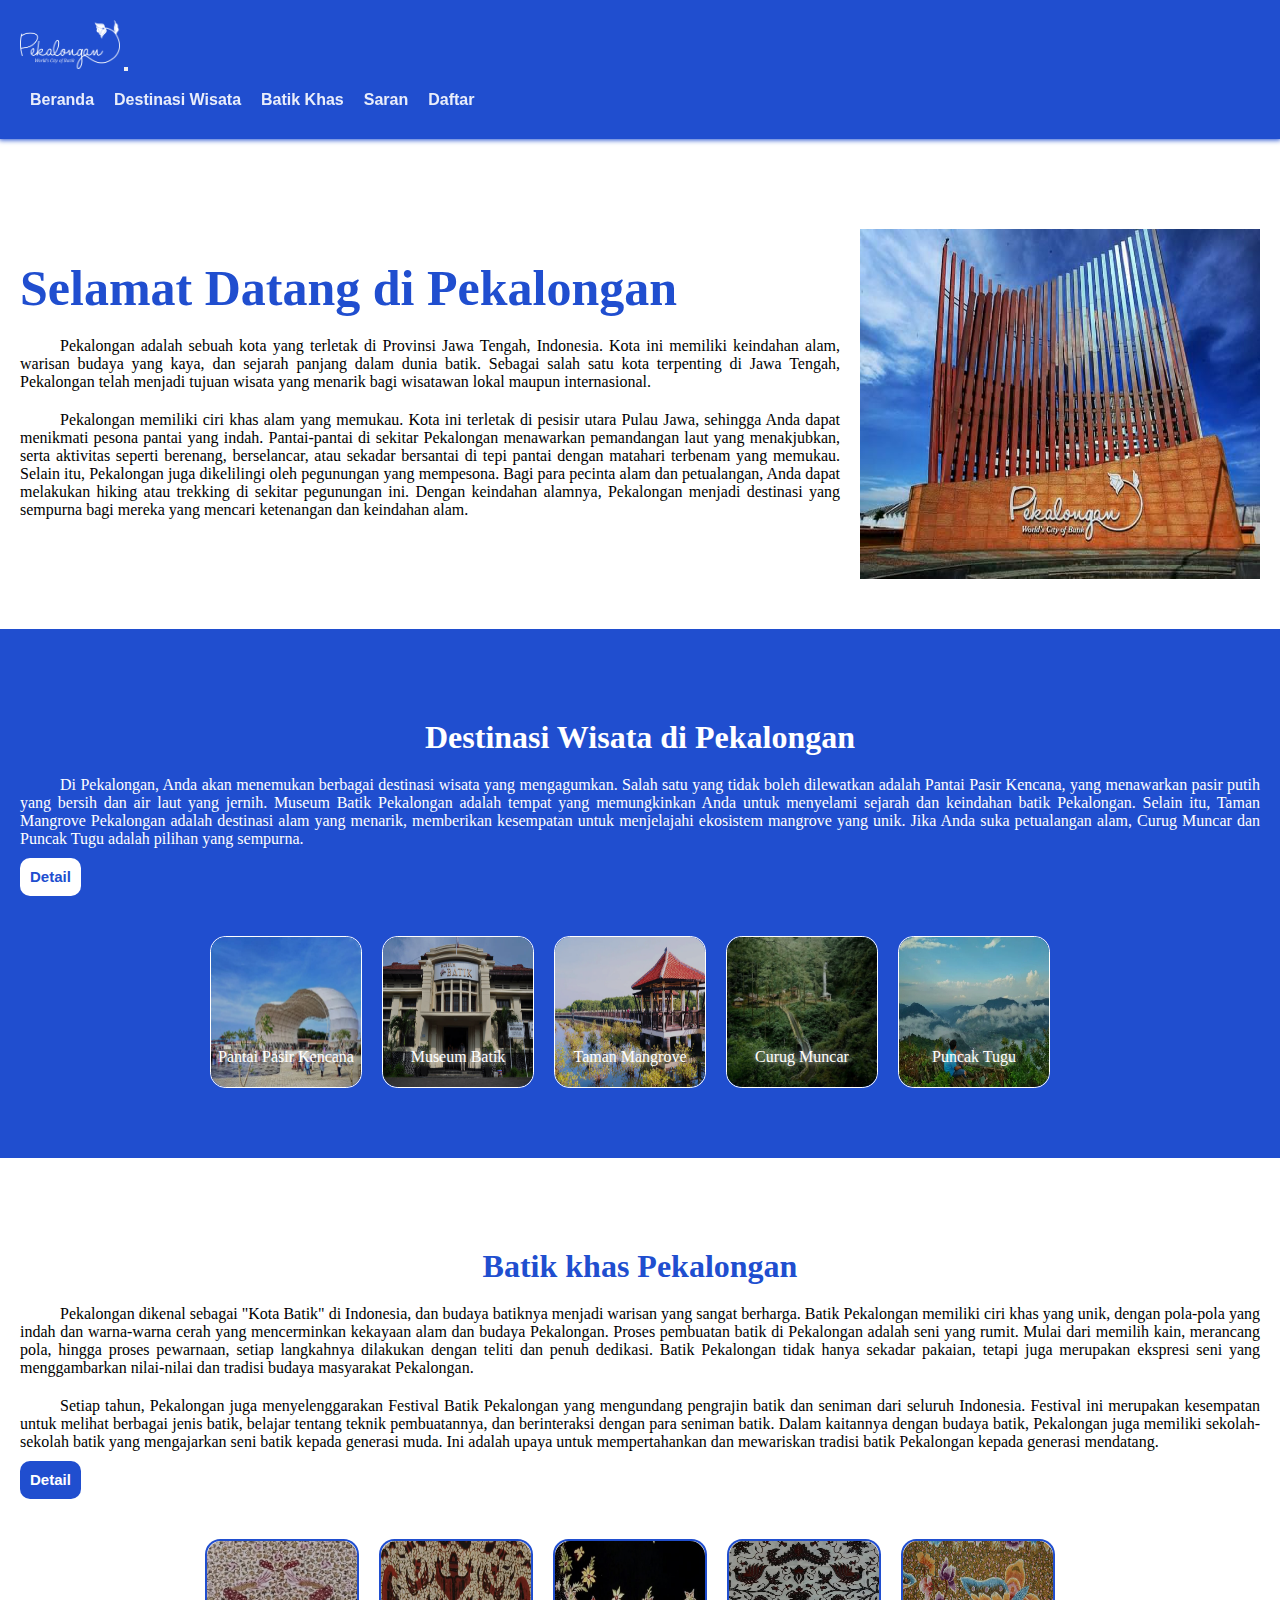
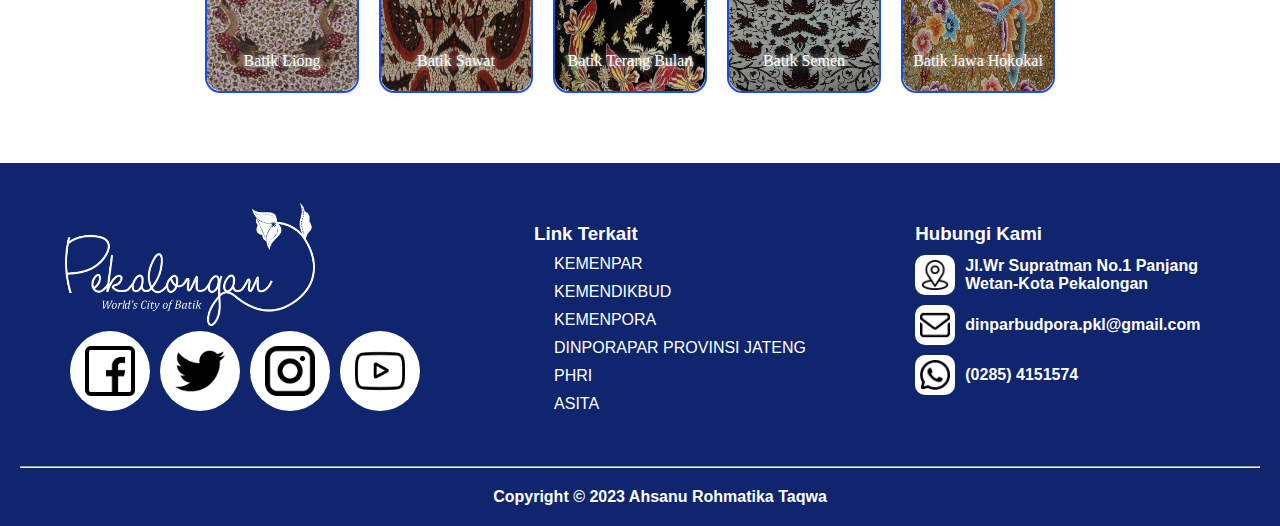
<file: index.html>
<!DOCTYPE html>
<html lang="en">
<head>
    <meta charset="UTF-8">
    <meta http-equiv="X-UA-Compatible" content="IE=edge">
    <meta name="viewport" content="width=device-width, initial-scale=1.0">
    <title>Pekalongan</title>
    <link href="https://cdn.jsdelivr.net/npm/bootstrap@5.0.2/dist/css/bootstrap.min.css" rel="stylesheet" integrity="sha384-EVSTQN3/azprG1Anm3QDgpJLIm9Nao0Yz1ztcQTwFspd3yD65VohhpuuCOmLASjC" crossorigin="anonymous">
    <link rel="stylesheet" href="style.css">
    <style>
        
    </style>
</head>
<body>
        <!-- Navbar -->
        <nav class="navbar navbar-expand-lg navbar-light">
            <div class="container-fluid">
                <img src="img/pekalongan.png" alt="">
                <button class="navbar-toggler" type="button" data-bs-toggle="collapse" data-bs-target="#navbarNavAltMarkup" aria-controls="navbarNavAltMarkup" aria-expanded="false" aria-label="Toggle navigation">
                    <span class="navbar-toggler-icon"></span>
                </button>
                <div class="collapse navbar-collapse" id="navbarNavAltMarkup">
                <div class="nav ms-auto">
                    <a href="#beranda">Beranda</a>
                    <a href="#destinasi">Destinasi Wisata</a>
                    <a href="#batik">Batik Khas</a>
                    <a href="form.html" target="_blank"      rel="noopener noreferrer">Saran</a>
                    <a href="regis.html" class="btn btn-light text-center text-dark mx-1 ">Daftar</a>
                </div>
                </div>
            </div>
        </nav>
        <!-- Navbar Akhir-->
        

        <!-- Beranda -->
        <div class="section section-1" id="beranda">
            <img src="img/pekalongan.jpg" alt="Pekalongan">
            <div class="">
                <h1>Selamat Datang di Pekalongan</h1>
                <p>
                    Pekalongan adalah sebuah kota yang terletak di Provinsi Jawa Tengah, Indonesia. Kota ini memiliki keindahan alam, warisan budaya yang kaya, dan sejarah panjang dalam dunia batik. Sebagai salah satu kota terpenting di Jawa Tengah, Pekalongan telah menjadi tujuan wisata yang menarik bagi wisatawan lokal maupun internasional.
                </p>
                <p>
                    Pekalongan memiliki ciri khas alam yang memukau. Kota ini terletak di pesisir utara Pulau Jawa, sehingga Anda dapat menikmati pesona pantai yang indah. Pantai-pantai di sekitar Pekalongan menawarkan pemandangan laut yang menakjubkan, serta aktivitas seperti berenang, berselancar, atau sekadar bersantai di tepi pantai dengan matahari terbenam yang memukau. Selain itu, Pekalongan juga dikelilingi oleh pegunungan yang mempesona. Bagi para pecinta alam dan petualangan, Anda dapat melakukan hiking atau trekking di sekitar pegunungan ini. Dengan keindahan alamnya, Pekalongan menjadi destinasi yang sempurna bagi mereka yang mencari ketenangan dan keindahan alam.
                </p>
            </div>
            <div class="clear"></div>
        </div>
        <!-- Beranda Akhir-->

        <!-- Section 2 -->
        <div class="section section-2" id="destinasi">
            <h1>Destinasi Wisata di Pekalongan</h1>
            <p>
                Di Pekalongan, Anda akan menemukan berbagai destinasi  wisata yang mengagumkan. Salah satu yang tidak boleh dilewatkan adalah Pantai Pasir Kencana, yang menawarkan pasir putih yang bersih dan air laut yang jernih. Museum Batik Pekalongan adalah tempat yang memungkinkan Anda untuk menyelami sejarah dan keindahan batik Pekalongan. Selain itu, Taman Mangrove Pekalongan adalah destinasi alam yang menarik, memberikan kesempatan untuk menjelajahi ekosistem mangrove yang unik. Jika Anda suka petualangan alam, Curug Muncar dan Puncak Tugu adalah pilihan yang sempurna.
                <div class="detail"><a href="wisata.html"> Detail</a></div>
            </p>
            
            <ul class="Gambar Gambar-1">
                <li>
                    <img src="img/Wisata-Pekalongan-Pantai-Pasir-Kencana.jpeg" alt="Pantai Pasir Kencana">
                    <span>Pantai Pasir Kencana</span>
                </li>
                <li>
                    <img src="img/museum  batik.jpg" alt="Museum Batik">
                    <span>Museum Batik</span>
                </li>
                <li>
                    <img src="img/taman mangrove.webp" alt="Taman Mangrove">
                    <span>Taman Mangrove</span>
                </li>
                <li>
                    <img src="img/curuk muncar.jpg" alt="Curug Muncar">
                    <span>Curug Muncar</span>
                </li>
                <li>
                    <img src="img/Puncak-Tugu-Petungkriyono-768x576.webp" alt="Puncak Tugu">
                    <span>Puncak Tugu</span>
                </li>
            </ul>
        </div>
        <!-- Section 2 Akhir -->

        <!-- Section 3 -->
        <div class="section section-3" id="batik">
            <h1>Batik khas Pekalongan</h1>
            <p>
                Pekalongan dikenal sebagai "Kota Batik" di Indonesia, dan budaya batiknya menjadi warisan yang sangat berharga. Batik Pekalongan memiliki ciri khas yang unik, dengan pola-pola yang indah dan warna-warna cerah yang mencerminkan kekayaan alam dan budaya Pekalongan. Proses pembuatan batik di Pekalongan adalah seni yang rumit. Mulai dari memilih kain, merancang pola, hingga proses pewarnaan, setiap langkahnya dilakukan dengan teliti dan penuh dedikasi. Batik Pekalongan tidak hanya sekadar pakaian, tetapi juga merupakan ekspresi seni yang menggambarkan nilai-nilai dan tradisi budaya masyarakat Pekalongan.
            </p>
            <p>
                Setiap tahun, Pekalongan juga menyelenggarakan Festival Batik Pekalongan yang mengundang pengrajin batik dan seniman dari seluruh Indonesia. Festival ini merupakan kesempatan untuk melihat berbagai jenis batik, belajar tentang teknik pembuatannya, dan berinteraksi dengan para seniman batik. Dalam kaitannya dengan budaya batik, Pekalongan juga memiliki sekolah-sekolah batik yang mengajarkan seni batik kepada generasi muda. Ini adalah upaya untuk mempertahankan dan mewariskan tradisi batik Pekalongan kepada generasi mendatang.
                <div class="detail"><a href="batik.html"> Detail</a></div>
            </p>
            <ul class="Gambar Gambar-2" >
                <li>
                    <img src="img/motif_batik_liong.jpg" alt="">
                    <span>Batik Liong</span>
                </li>
                <li>
                    <img src="img/batik_sawat_pekalongan.width-800.format-webp.jpg" alt="">
                    <span>Batik Sawat</span>
                </li>
                <li>
                    <img src="img/batik terang bulan.jpg" alt="">
                    <span>Batik Terang Bulan</span>
                </li>
                <li>
                    <img src="img/motif_batik_semen.jpg" alt="">
                    <span>Batik Semen</span>
                    <li>
                        <img src="img/Batik_Jawa_Hokokai.width-800.format-webp.webp" alt="">
                        <span>Batik Jawa Hokokai</span>
                    </li>
                </li>
            </ul>
        </div>
    <!-- Section 3 Akhir-->
    
    <!-- Footer -->
    <footer>
        <div class="footer-top">
            <div class="con">
                <img src="img/pekalongan.png" alt="logo pekalongan" class="logo">
                <ul class="footer-social">
                    <li>
                        <a href="https://www.facebook.com/PARIWISATAKOTAPEKALONGAN"><img src="img/facebook.png" alt="fb"></a>
                    </li>
                    <li>
                        <a href="https://twitter.com/@ticpekalongan"><img src="img/twitter.png" alt="twitter"></a>
                    </li>
                    <li>
                        <a href="https://www.instagram.com/ticpekalongan"><img src="img/instagram.png" alt="ig"></a>
                    </li>
                    <li>
                        <a href="https://www.youtube.com/channel/ticpekalongan"><img src="img/youtube.png" alt=""></a>
                    </li>
                </ul>
            </div>
            <div class="footer-partner">
                <h3 class="">Link Terkait</h3>
                <ul>
                    <li><a href="https://www.kemenpar.go.id/">KEMENPAR</a></li>
                    <li><a href="https://www.kemdikbud.go.id/">KEMENDIKBUD</a></li>
                    <li><a href="http://www.kemenpora.go.id/">KEMENPORA</a></li>
                    <li><a href="https://visitjawatengah.jatengprov.go.id/id">DINPORAPAR PROVINSI JATENG</a></li>
                    <li><a href="http://www.phrionline.com/">PHRI</a></li>
                    <li><a href="https://www.asita.or.id/">ASITA</a></li>
                </ul>
            </div>
            <div class="footer-info">
                <h3>Hubungi Kami</h3>
                <div class="almt">
                    <img src="img/location.png" alt="">
                    <span> Jl.Wr Supratman No.1 Panjang Wetan-Kota Pekalongan</span>
                </div>
                <div class="email">
                    <img src="img/mail-inbox-app.png" alt="">
                    <span>dinparbudpora.pkl@gmail.com</span>
                </div>
                <div class="WA">
                    <img src="img/whatsapp.png" alt="">
                    <span>(0285) 4151574</span>
                </div>
            </div>
        </div>
        <hr>
        <div class="footer-bottom">
            <p>Copyright © 2023 Ahsanu Rohmatika Taqwa</p>
        </div>
    </footer>
    <!-- Footer Akhir-->
    <script src="https://cdn.jsdelivr.net/npm/bootstrap@5.0.2/dist/js/bootstrap.bundle.min.js" integrity="sha384-MrcW6ZMFYlzcLA8Nl+NtUVF0sA7MsXsP1UyJoMp4YLEuNSfAP+JcXn/tWtIaxVXM" crossorigin="anonymous"></script>
</body>
</html>
</file>
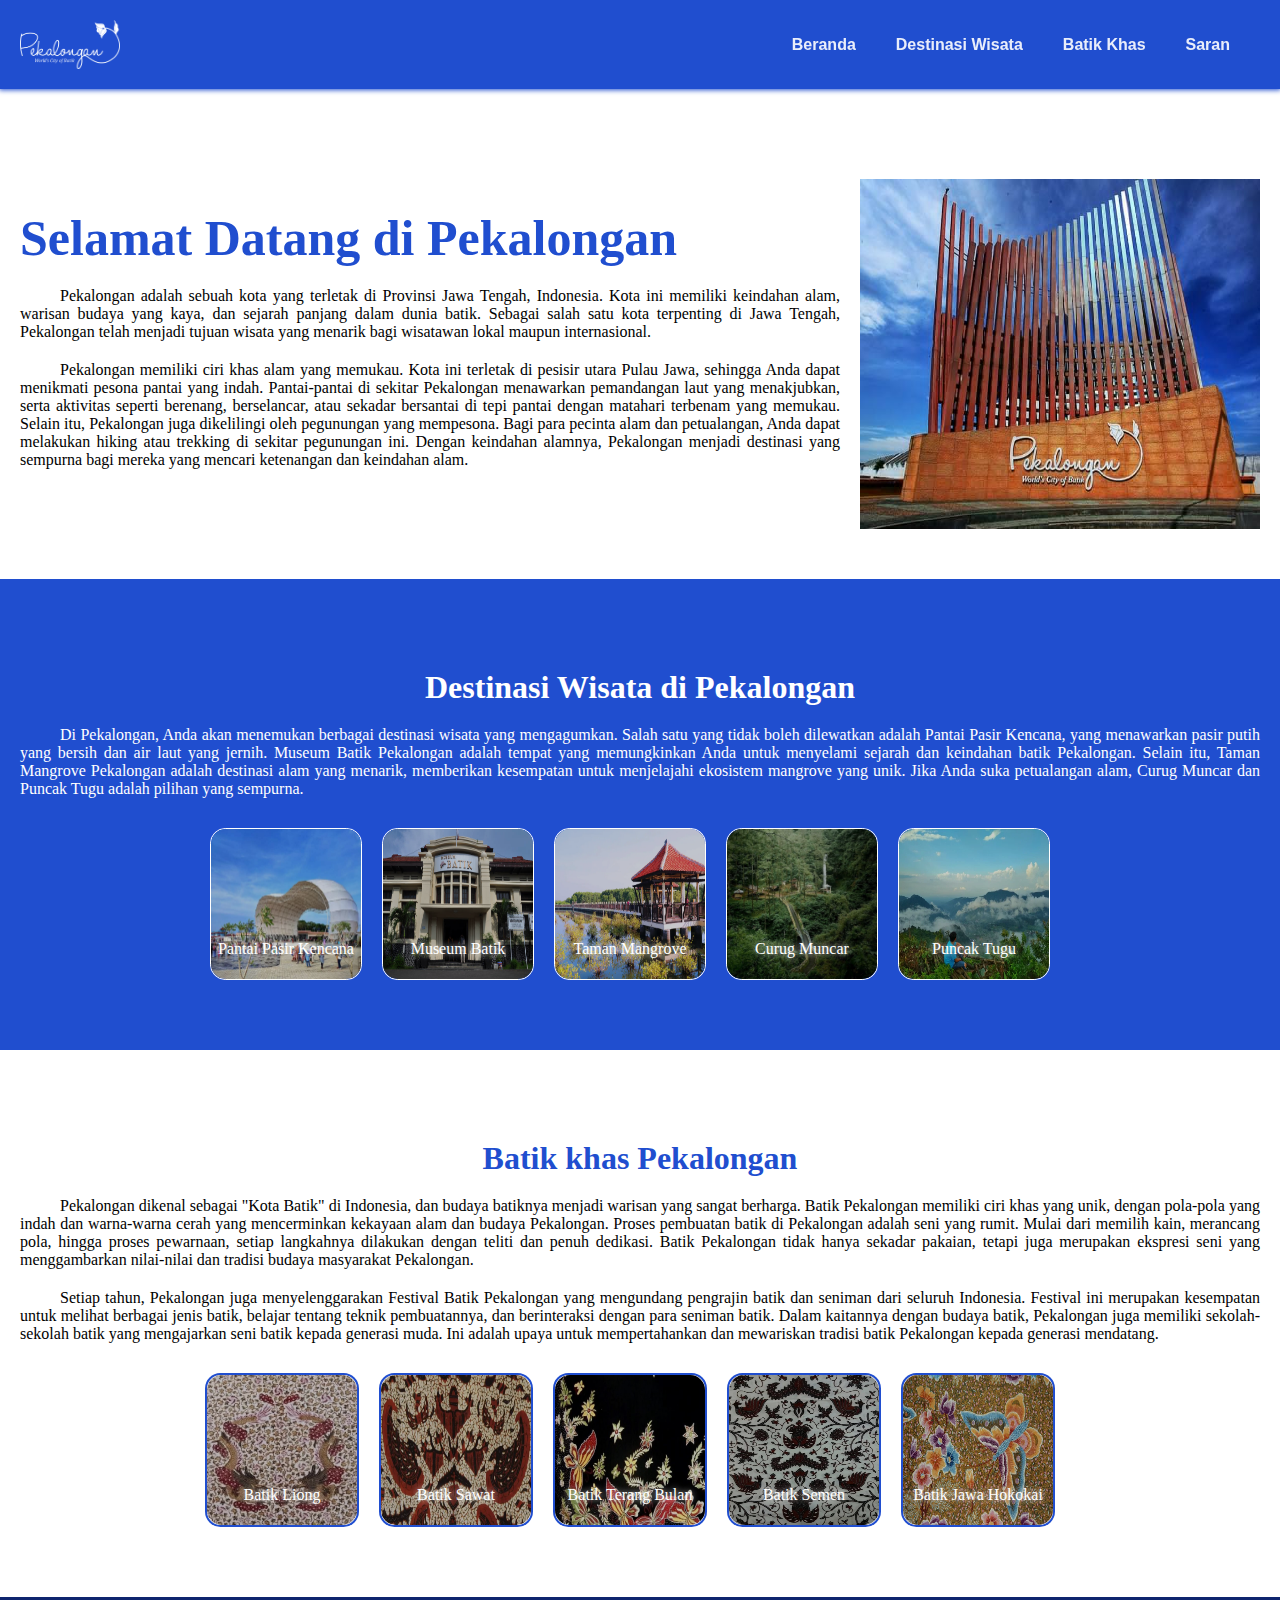
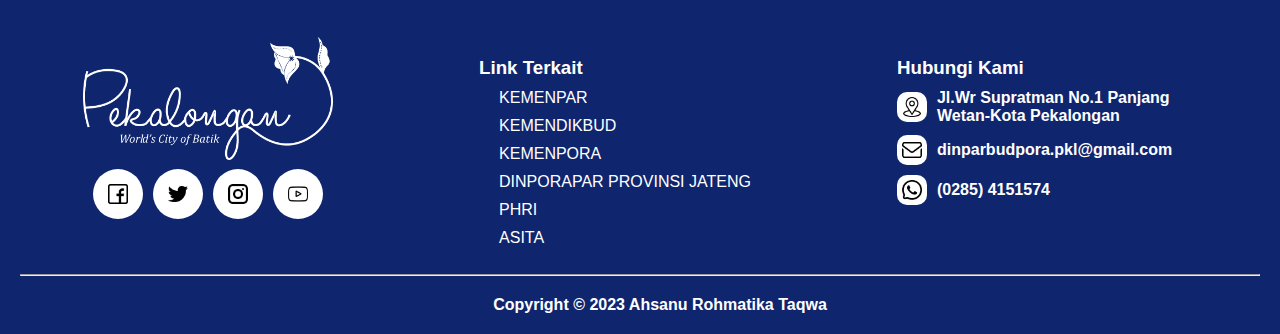
<file: Tugas-desain-web/index.html>
<!DOCTYPE html>
<html lang="en">
<head>
    <meta charset="UTF-8">
    <meta http-equiv="X-UA-Compatible" content="IE=edge">
    <meta name="viewport" content="width=device-width, initial-scale=1.0">
    <title>Document</title>
    <link rel="stylesheet" href="style.css">
    <style>
        
    </style>
</head>
<body>
    <!-- <div class="con"> -->
        <div class="navbar">
            <img src="../Tugas-desain-web/img/pekalongan.png" alt="">
            <div class="nav">
                <a href="#beranda">Beranda</a>
                <a href="#destinasi">Destinasi Wisata</a>
                <a href="#batik">Batik Khas</a>
                <a href="form.html" target="_blank" rel="noopener noreferrer">Saran</a>
            </div>
        </div>
        <div class="section section-1" id="beranda">
            <img src="../Tugas-desain-web/img/pekalongan.jpg" alt="Pekalongan">
            <h1>Selamat Datang di Pekalongan</h1>
            <p>
                Pekalongan adalah sebuah kota yang terletak di Provinsi Jawa Tengah, Indonesia. Kota ini memiliki keindahan alam, warisan budaya yang kaya, dan sejarah panjang dalam dunia batik. Sebagai salah satu kota terpenting di Jawa Tengah, Pekalongan telah menjadi tujuan wisata yang menarik bagi wisatawan lokal maupun internasional.
            </p>
            <p>
                Pekalongan memiliki ciri khas alam yang memukau. Kota ini terletak di pesisir utara Pulau Jawa, sehingga Anda dapat menikmati pesona pantai yang indah. Pantai-pantai di sekitar Pekalongan menawarkan pemandangan laut yang menakjubkan, serta aktivitas seperti berenang, berselancar, atau sekadar bersantai di tepi pantai dengan matahari terbenam yang memukau. Selain itu, Pekalongan juga dikelilingi oleh pegunungan yang mempesona. Bagi para pecinta alam dan petualangan, Anda dapat melakukan hiking atau trekking di sekitar pegunungan ini. Dengan keindahan alamnya, Pekalongan menjadi destinasi yang sempurna bagi mereka yang mencari ketenangan dan keindahan alam.
            </p>
            <div class="clear"></div>
        </div>

        <div class="section section-2" id="destinasi">
            <h1>Destinasi Wisata di Pekalongan</h1>
            <p>
                Di Pekalongan, Anda akan menemukan berbagai destinasi  wisata yang mengagumkan. Salah satu yang tidak boleh dilewatkan adalah Pantai Pasir Kencana, yang menawarkan pasir putih yang bersih dan air laut yang jernih. Museum Batik Pekalongan adalah tempat yang memungkinkan Anda untuk menyelami sejarah dan keindahan batik Pekalongan. Selain itu, Taman Mangrove Pekalongan adalah destinasi alam yang menarik, memberikan kesempatan untuk menjelajahi ekosistem mangrove yang unik. Jika Anda suka petualangan alam, Curug Muncar dan Puncak Tugu adalah pilihan yang sempurna.
            </p>
            
            <ul class="Gambar Gambar-1">
                <li>
                    <img src="../Tugas-desain-web/img/Wisata-Pekalongan-Pantai-Pasir-Kencana.jpeg" alt="Pantai Pasir Kencana">
                    <span>Pantai Pasir Kencana</span>
                </li>
                <li>
                    <img src="../Tugas-desain-web/img/museum  batik.jpg" alt="Museum Batik">
                    <span>Museum Batik</span>
                </li>
                <li>
                    <img src="../Tugas-desain-web/img/taman mangrove.webp" alt="Taman Mangrove">
                    <span>Taman Mangrove</span>
                </li>
                <li>
                    <img src="../Tugas-desain-web/img/curuk muncar.jpg" alt="Curug Muncar">
                    <span>Curug Muncar</span>
                </li>
                <li>
                    <img src="../Tugas-desain-web/img/Puncak-Tugu-Petungkriyono-768x576.webp" alt="Puncak Tugu">
                    <span>Puncak Tugu</span>
                </li>
            </ul>
        </div>
        <div class="section section-3" id="batik">
            <h1>Batik khas Pekalongan</h1>
            <p>
                Pekalongan dikenal sebagai "Kota Batik" di Indonesia, dan budaya batiknya menjadi warisan yang sangat berharga. Batik Pekalongan memiliki ciri khas yang unik, dengan pola-pola yang indah dan warna-warna cerah yang mencerminkan kekayaan alam dan budaya Pekalongan. Proses pembuatan batik di Pekalongan adalah seni yang rumit. Mulai dari memilih kain, merancang pola, hingga proses pewarnaan, setiap langkahnya dilakukan dengan teliti dan penuh dedikasi. Batik Pekalongan tidak hanya sekadar pakaian, tetapi juga merupakan ekspresi seni yang menggambarkan nilai-nilai dan tradisi budaya masyarakat Pekalongan.
            </p>
            <p>
                Setiap tahun, Pekalongan juga menyelenggarakan Festival Batik Pekalongan yang mengundang pengrajin batik dan seniman dari seluruh Indonesia. Festival ini merupakan kesempatan untuk melihat berbagai jenis batik, belajar tentang teknik pembuatannya, dan berinteraksi dengan para seniman batik. Dalam kaitannya dengan budaya batik, Pekalongan juga memiliki sekolah-sekolah batik yang mengajarkan seni batik kepada generasi muda. Ini adalah upaya untuk mempertahankan dan mewariskan tradisi batik Pekalongan kepada generasi mendatang.
            </p>
            <ul class="Gambar Gambar-2" >
                <li>
                    <img src="../Tugas-desain-web/img/motif_batik_liong.jpg" alt="">
                    <span>Batik Liong</span>
                </li>
                <li>
                    <img src="../Tugas-desain-web/img/batik_sawat_pekalongan.width-800.format-webp.jpg" alt="">
                    <span>Batik Sawat</span>
                </li>
                <li>
                    <img src="../Tugas-desain-web/img/batik terang bulan.jpg" alt="">
                    <span>Batik Terang Bulan</span>
                </li>
                <li>
                    <img src="../Tugas-desain-web/img/motif_batik_semen.jpg" alt="">
                    <span>Batik Semen</span>
                    <li>
                        <img src="../Tugas-desain-web/img/Batik_Jawa_Hokokai.width-800.format-webp.webp" alt="">
                        <span>Batik Jawa Hokokai</span>
                    </li>
                </li>
            </ul>
        </div>
    <!-- </div> -->
    
    <footer>
        <div class="footer-top">
            <div class="container">
                <img src="img/pekalongan.png" alt="logo pekalongan" class="logo">
                <ul class="footer-social">
                    <li>
                        <a href="https://www.facebook.com/PARIWISATAKOTAPEKALONGAN"><img src="img/facebook.png" alt="fb"></a>
                    </li>
                    <li>
                        <a href="https://twitter.com/@ticpekalongan"><img src="img/twitter.png" alt="twitter"></a>
                    </li>
                    <li>
                        <a href="https://www.instagram.com/ticpekalongan"><img src="img/instagram.png" alt="ig"></a>
                    </li>
                    <li>
                        <a href="https://www.youtube.com/channel/ticpekalongan"><img src="img/youtube.png" alt=""></a>
                    </li>
                </ul>
            </div>
            <div class="footer-partner">
                <h3 class="">Link Terkait</h3>
                <ul>
                    <li><a href="https://www.kemenpar.go.id/">KEMENPAR</a></li><li><a href="https://www.kemdikbud.go.id/">KEMENDIKBUD</a></li><li><a href="http://www.kemenpora.go.id/">KEMENPORA</a></li><li><a href="https://visitjawatengah.jatengprov.go.id/id">DINPORAPAR PROVINSI JATENG</a></li><li><a href="http://www.phrionline.com/">PHRI</a></li><li><a href="https://www.asita.or.id/">ASITA</a></li>                        </ul>
                </div>
            <div class="footer-info">
                <h3>Hubungi Kami</h3>
                <div class="almt">
                    <img src="img/location.png" alt="">
                    <span> Jl.Wr Supratman No.1 Panjang Wetan-Kota Pekalongan</span>
                </div>
                <div class="email">
                    <img src="img/mail-inbox-app.png" alt="">
                    <span>dinparbudpora.pkl@gmail.com</span>
                </div>
                <div class="WA">
                    <img src="img/whatsapp.png" alt="">
                    <span>(0285) 4151574</span>
                </div>
            </div>
        </div>
        <hr>
        <div class="footer-bottom">
            <p>Copyright © 2023 Ahsanu Rohmatika Taqwa</p>
        </div>
    </footer>
    
</body>
</html>
</file>
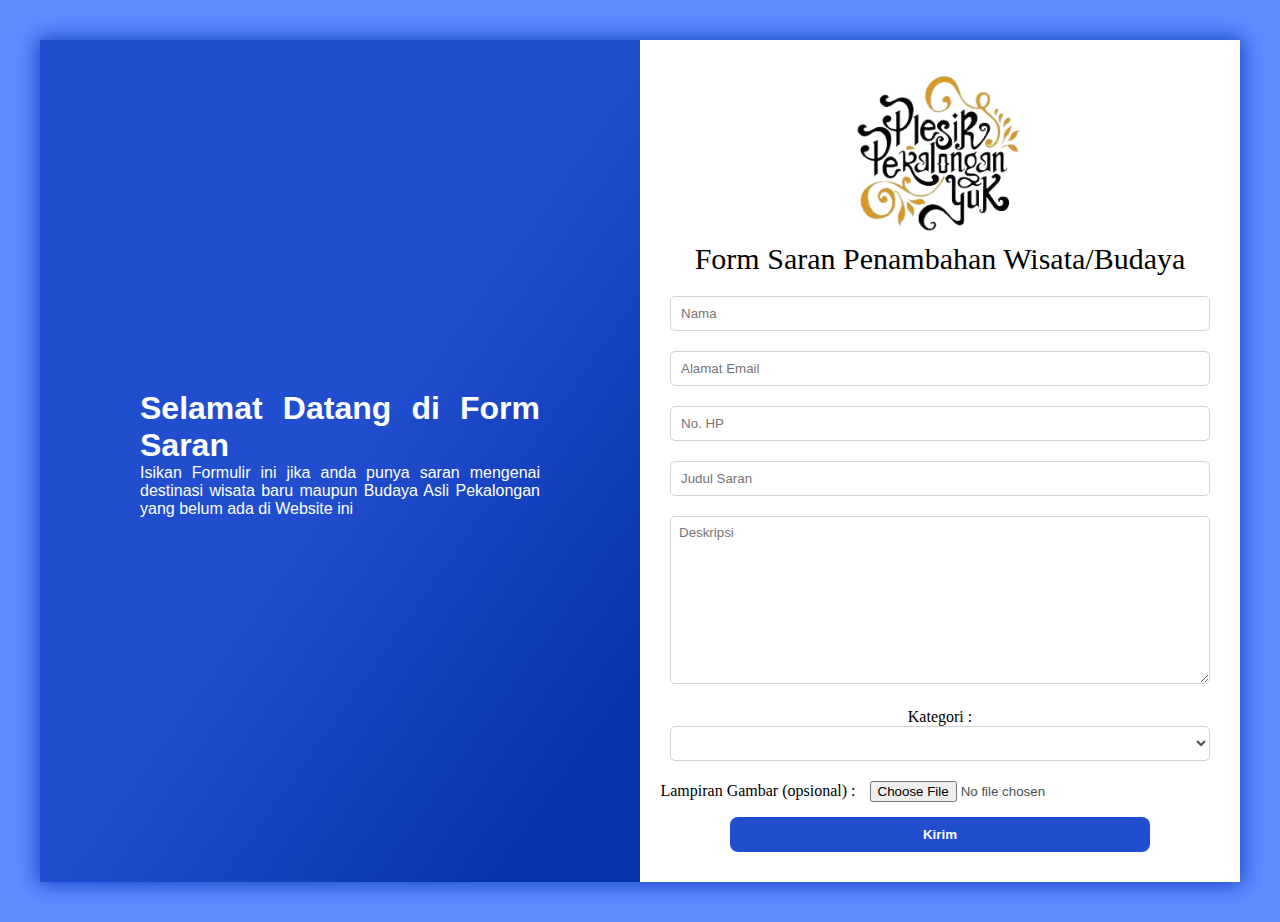
<file: form.html>
<!DOCTYPE html>
<html lang="en">
<head>
    <meta charset="UTF-8">
    <meta http-equiv="X-UA-Compatible" content="IE=edge">
    <meta name="viewport" content="width=device-width, initial-scale=1.0">
    <title>Form Saran</title>
    <link rel="stylesheet" href="form.css">
</head>
<style>
    
</style>
<body>
    <!-- <div class="container"> -->
        <div class="card">
            <div class="card-1">
            <h1>Selamat Datang di Form Saran</h1>
            <p>Isikan Formulir ini jika anda punya saran mengenai destinasi wisata baru maupun Budaya Asli Pekalongan yang belum ada di Website ini</p> 
            </div>
            <div class="card-2">
                <img src="img/header_20230113094141-removebg-preview.png" alt="logo-pekalongan" width="200px">
                <h2 class="card-header">Form Saran Penambahan Wisata/Budaya</h2>
                <form action="" class="form">
                    <div class="form-input">
                        <input type="text" placeholder="Nama" required>
                    </div>
                    <div class="form-input">
                        <input type="email" placeholder="Alamat Email" required>
                    </div>
                    <div class="form-input">
                        <input type="text" placeholder="No. HP" required>
                    </div>
                    <div class="form-input">
                        <input type="text" placeholder="Judul Saran" required>
                    </div>
                    <div class="form-input">
                        <textarea name="" id="" rows="10" placeholder="Deskripsi" required></textarea>
                    </div>
                    <div class="form-input">
                        <label for="kategori">Kategori :</label>
                        <select name="kategori" id="kategori">
                            <option value=""></option>
                            <option value="wisata">Wisata</option>
                            <option value=budaya">Budaya</option>
                        </select>
                    </div>
                    <div class="form-lampiran">
                        <label for="lampiran">Lampiran Gambar (opsional) :</label>
                        <input type="file" id="lampiran" name="lampiran">
                    </div>
                    <button class="btn">Kirim</button>
                </form>
            </div>
        </div>
    <!-- </div >     -->
</body>
</html>
</file>
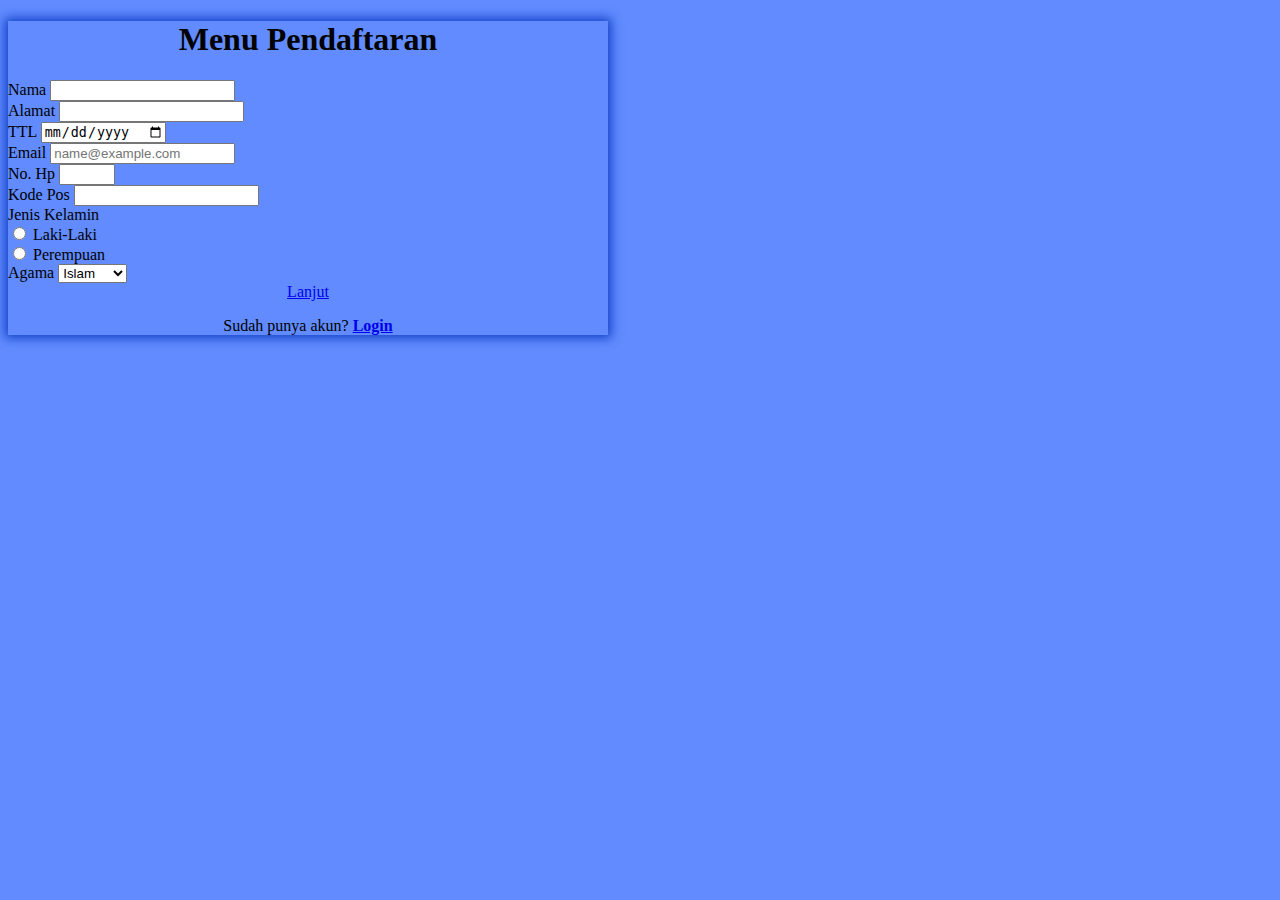
<file: regis.html>
<!doctype html>
<html lang="en">
        <head>
    <meta charset="utf-8">
    <meta name="viewport" content="width=device-width, initial-scale=1">
    <title>Registration Form</title>
    <link href="https://cdn.jsdelivr.net/npm/bootstrap@5.3.2/dist/css/bootstrap.min.css" rel="stylesheet" integrity="sha384-T3c6CoIi6uLrA9TneNEoa7RxnatzjcDSCmG1MXxSR1GAsXEV/Dwwykc2MPK8M2HN" crossorigin="anonymous">
    <link rel="icon" href="/assets/Gambar/logosendy.jpg" type="image/x-icon">
    <style>
        body {
            background-color: #618bfe;
        }
        .card-body{
            box-shadow: 0px 0px 10px 3px #1141c7;
        }
        </style>
    </head>
    <body>
    <section class="my-5">
        <!-- <div class="container"> -->
            <div class="card mx-auto" style="max-width: 600px;">
            <div class="card-body p-4">
                <h1 class="card-title" style="text-align: center;">Menu Pendaftaran</h1>
                <form>
                <div class="mb-3">
                    <label for="name" class="form-label">Nama</label>
                    <input type="text" class="form-control" id="name">
                </div>
                <div class="mb-3">
                    <label for="address" class="form-label">Alamat</label>
                    <input type="text" class="form-control" id="address">
                </div>
                <div class="mb-3">
                    <label for="date" class="form-label">TTL</label>
                    <input type="date" class="form-control" id="date">
                </div>
                <div class="mb-3">
                    <label for="exampleFormControlInput1" class="form-label">Email</label>
                    <input type="email" class="form-control" id="exampleFormControlInput1" placeholder="name@example.com">
                </div>
                <div class="mb-3">
                    <label for="phone" class="form-label">No. Hp</label>
                    <input type="number" class="form-control" id="phone" min="6" max="13">
                </div>                
                
                <div class="mb-3">
                    <label for="postalCode" class="form-label">Kode Pos</label>
                    <input type="number" class="form-control" id="postalCode">
                </div>
                <div class="mb-3">
                    <label class="form-label">Jenis Kelamin</label><br>
                    <div class="form-check form-check-inline">
                    <input class="form-check-input" type="radio" name="gender" id="male" value="male">
                    <label class="form-check-label" for="male">Laki-Laki</label>
                    </div>
                    <div class="form-check form-check-inline">
                    <input class="form-check-input" type="radio" name="gender" id="female" value="female">
                    <label class="form-check-label" for="female">Perempuan</label>
                    </div>
                </div>
                <div class="mb-3">
                    <label for="religion" class="form-label">Agama</label>
                    <select class="form-select" id="religion">
                    <option value="islam">Islam</option>
                    <option value="christianity">Kristen</option>
                    <option value="hinduism">Hindu</option>
                    <option value="buddhism">Buddha</option>
                    <option value="other">Lainnya</option>
                    </select>
                </div>
                <div style="text-align: center;">
                    <a href="index.html" class="btn btn-dark">Lanjut</a>
                </div>     
                <div style="text-align: center; margin-top: 5px;">
                <p>Sudah punya akun? <a href="index.html" class="text-decoration-none"><strong>Login</strong></a></p>
                </div>         
                </form>
            </div>
            </div>
        <!-- </div> -->
        </section>

        <script src="https://cdn.jsdelivr.net/npm/bootstrap@5.3.2/dist/js/bootstrap.bundle.min.js" integrity="sha384-C6RzsynM9kWDrMNeT87bh95OGNyZPhcTNXj1NW7RuBCsyN/o0jlpcV8Qyq46cDfL" crossorigin="anonymous"></script>
    </body>
</html>
</file>
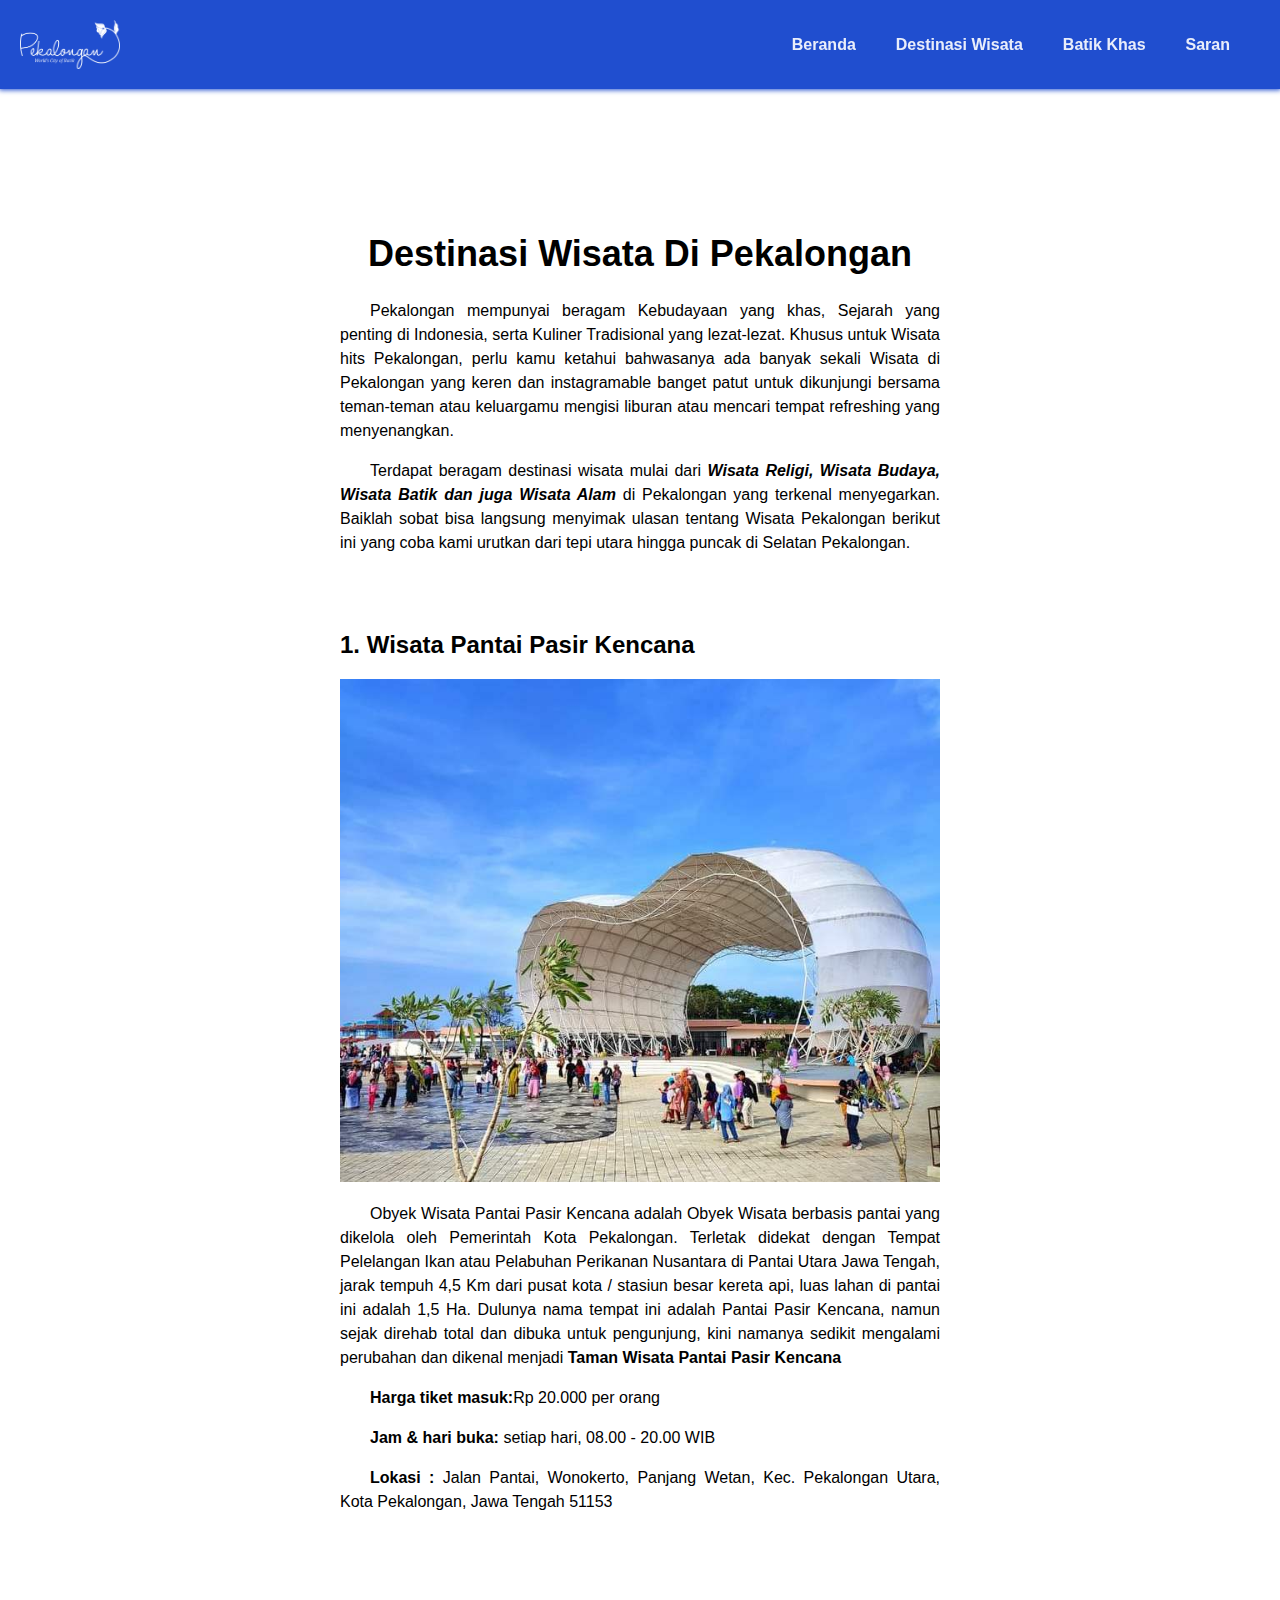
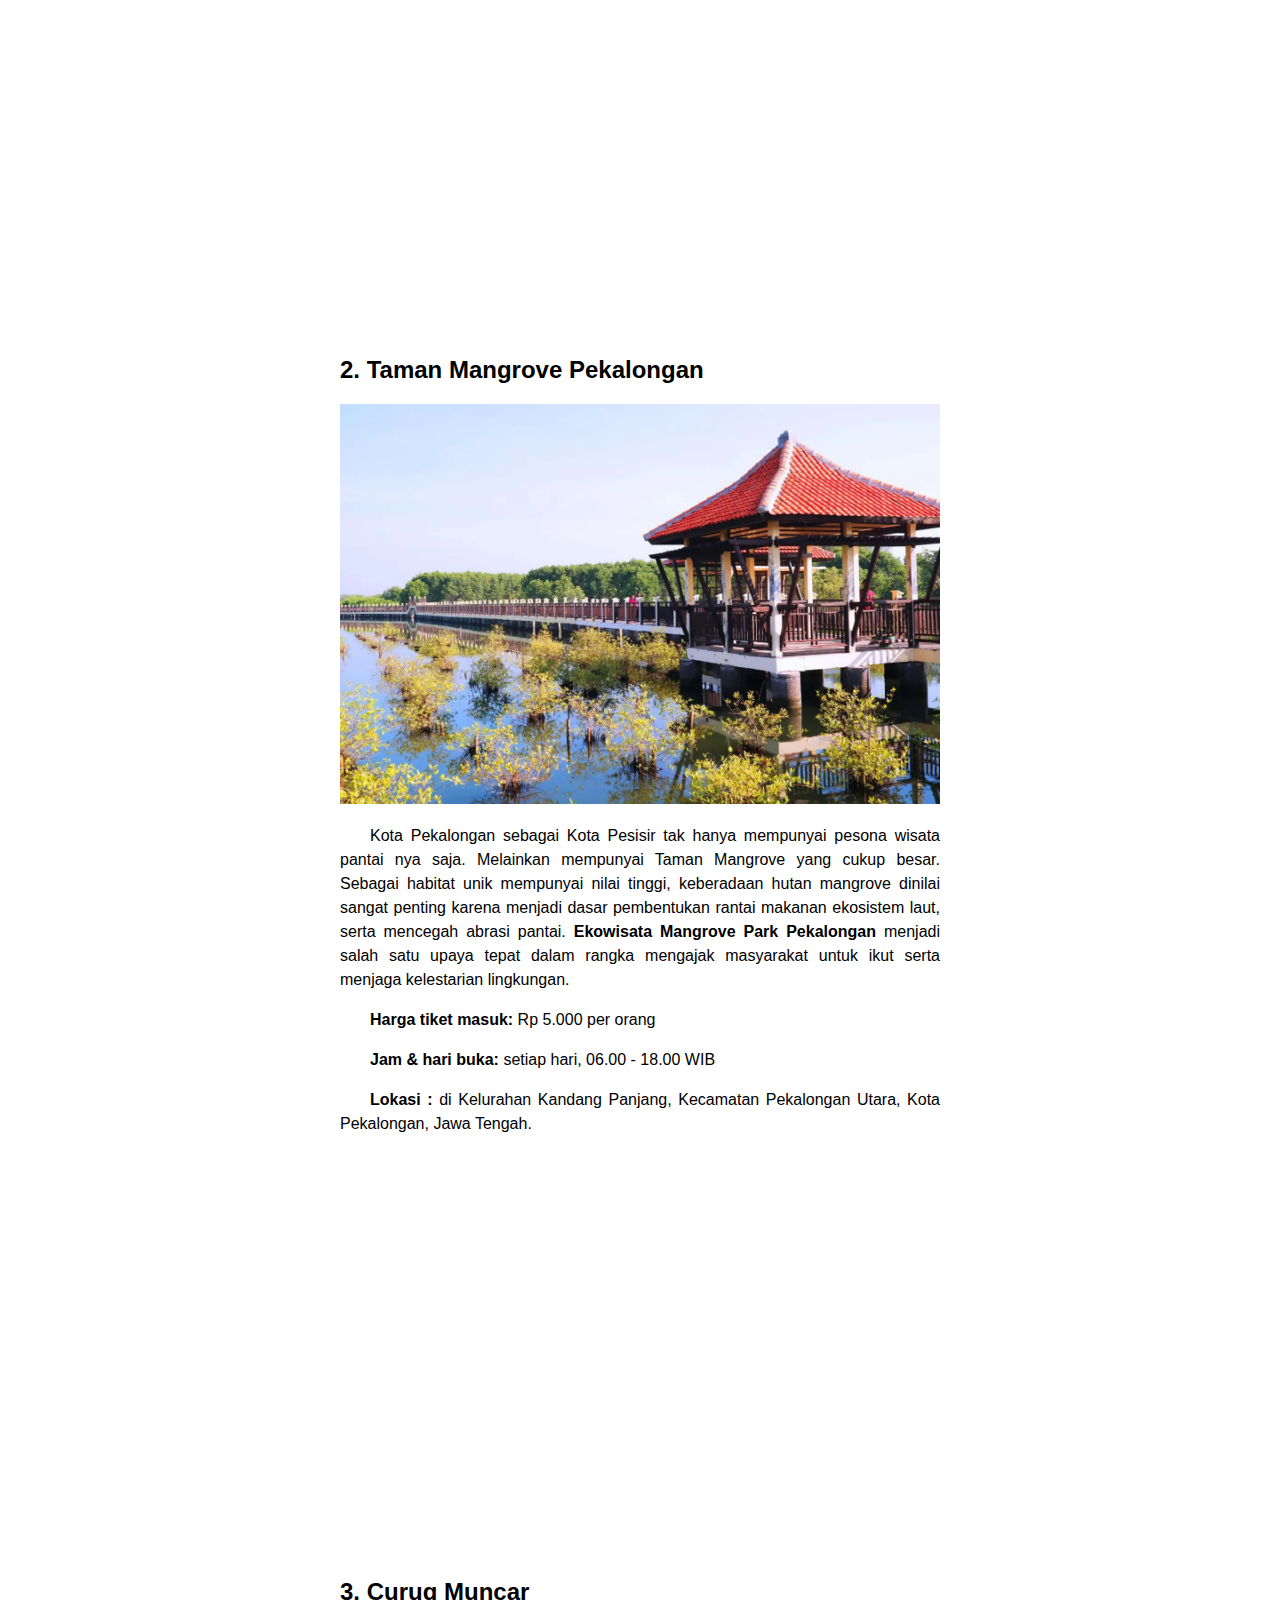
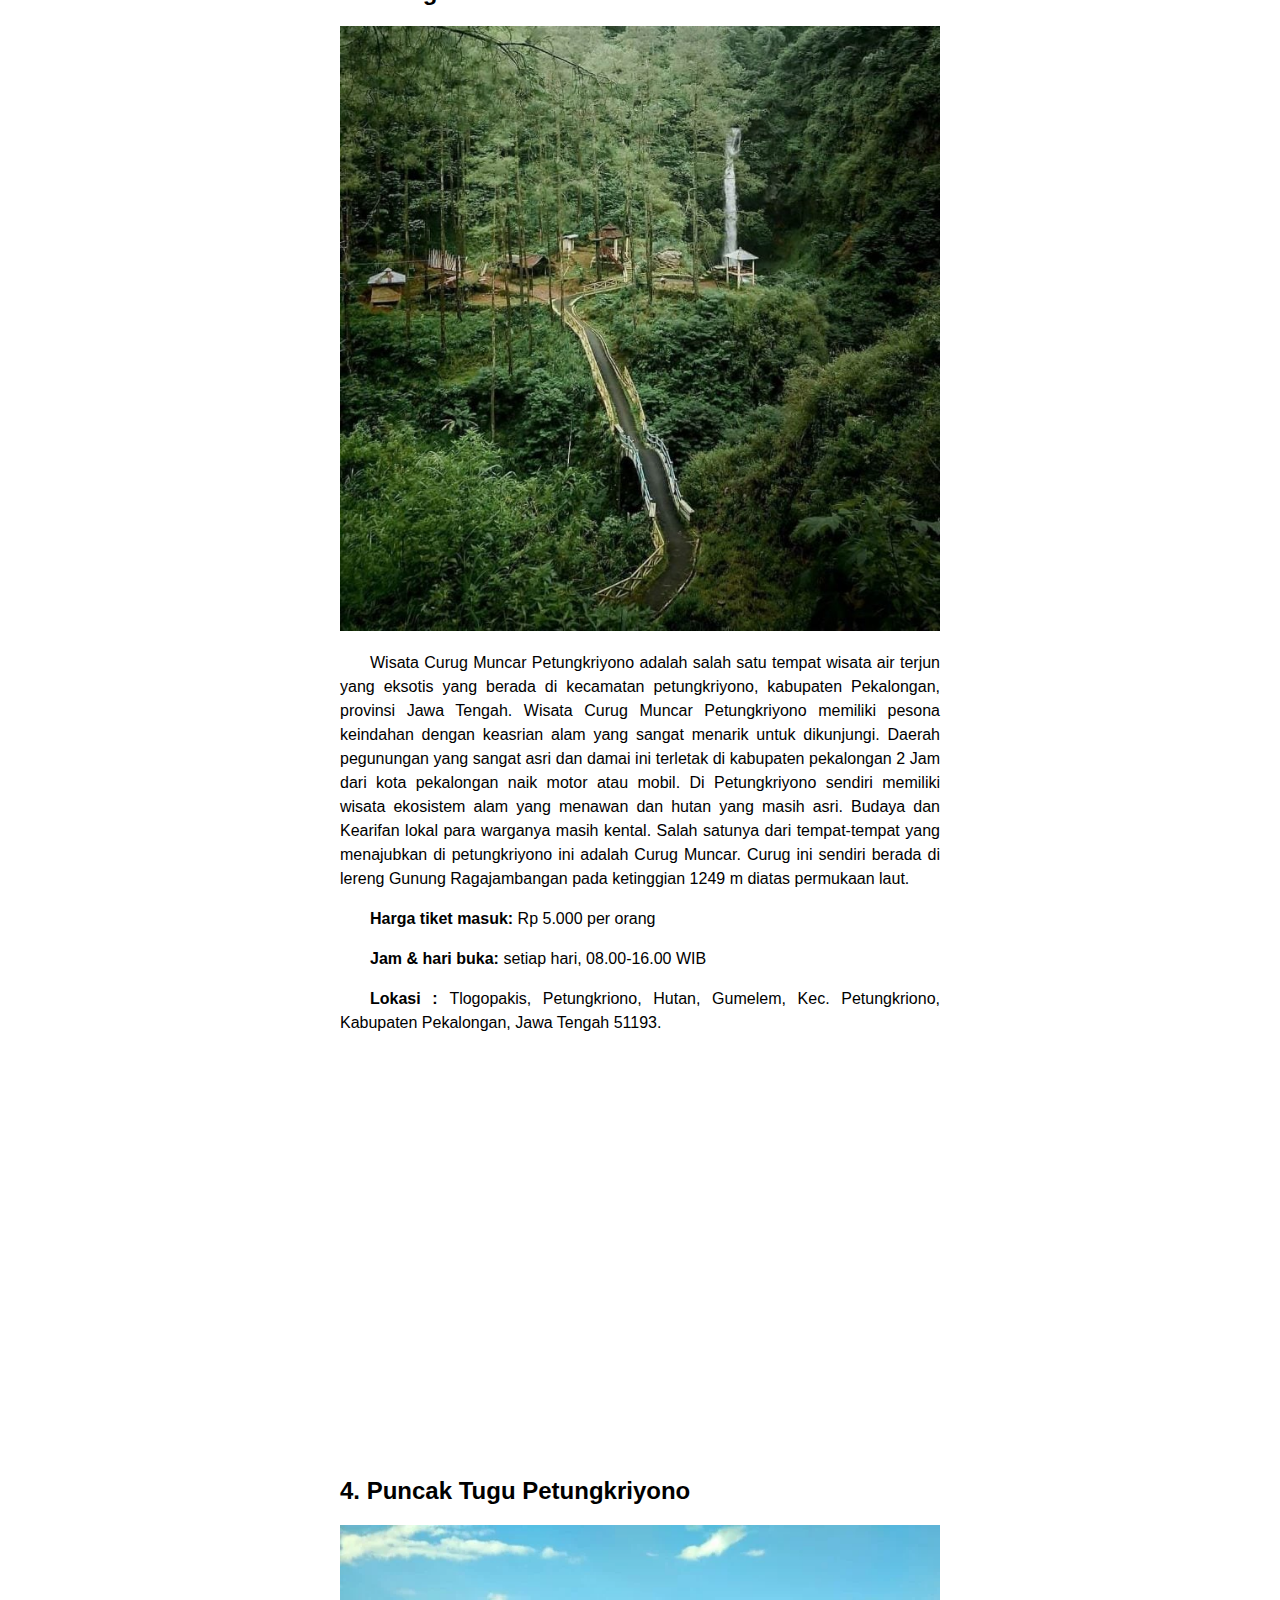
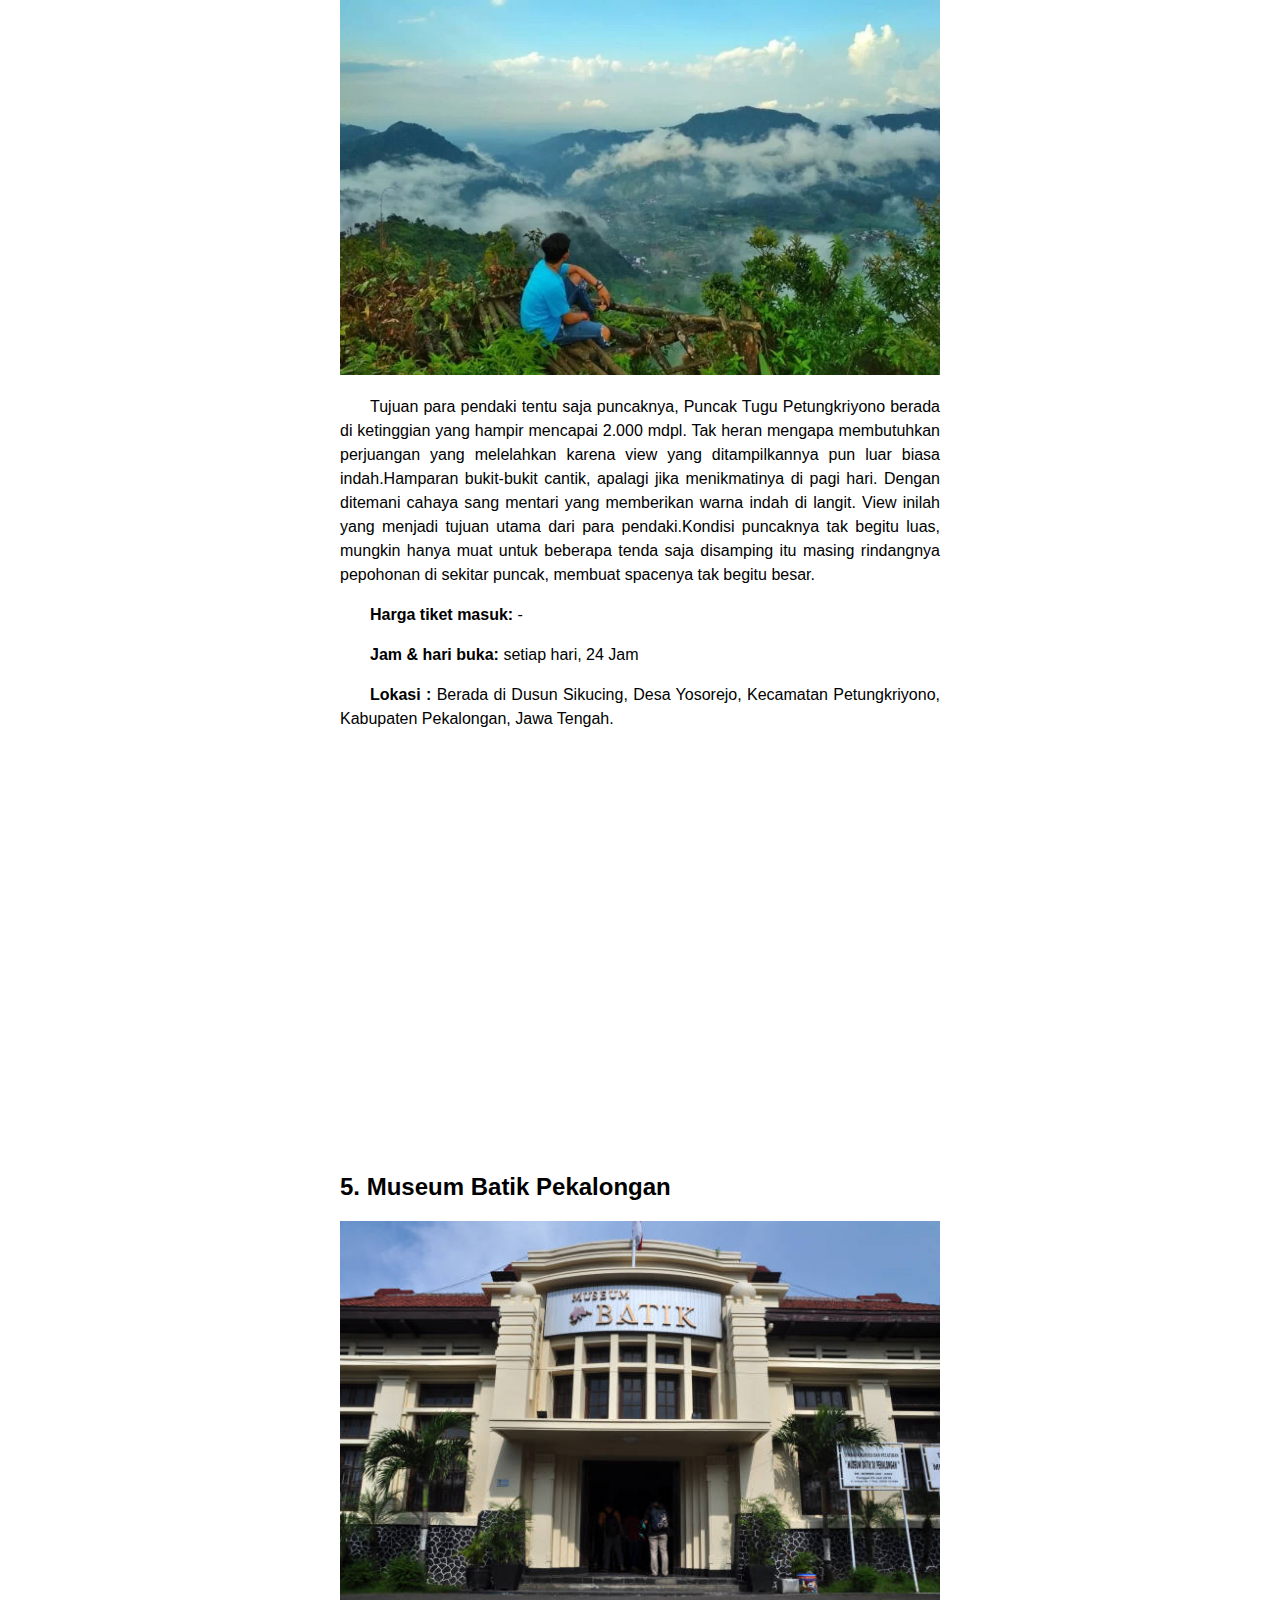
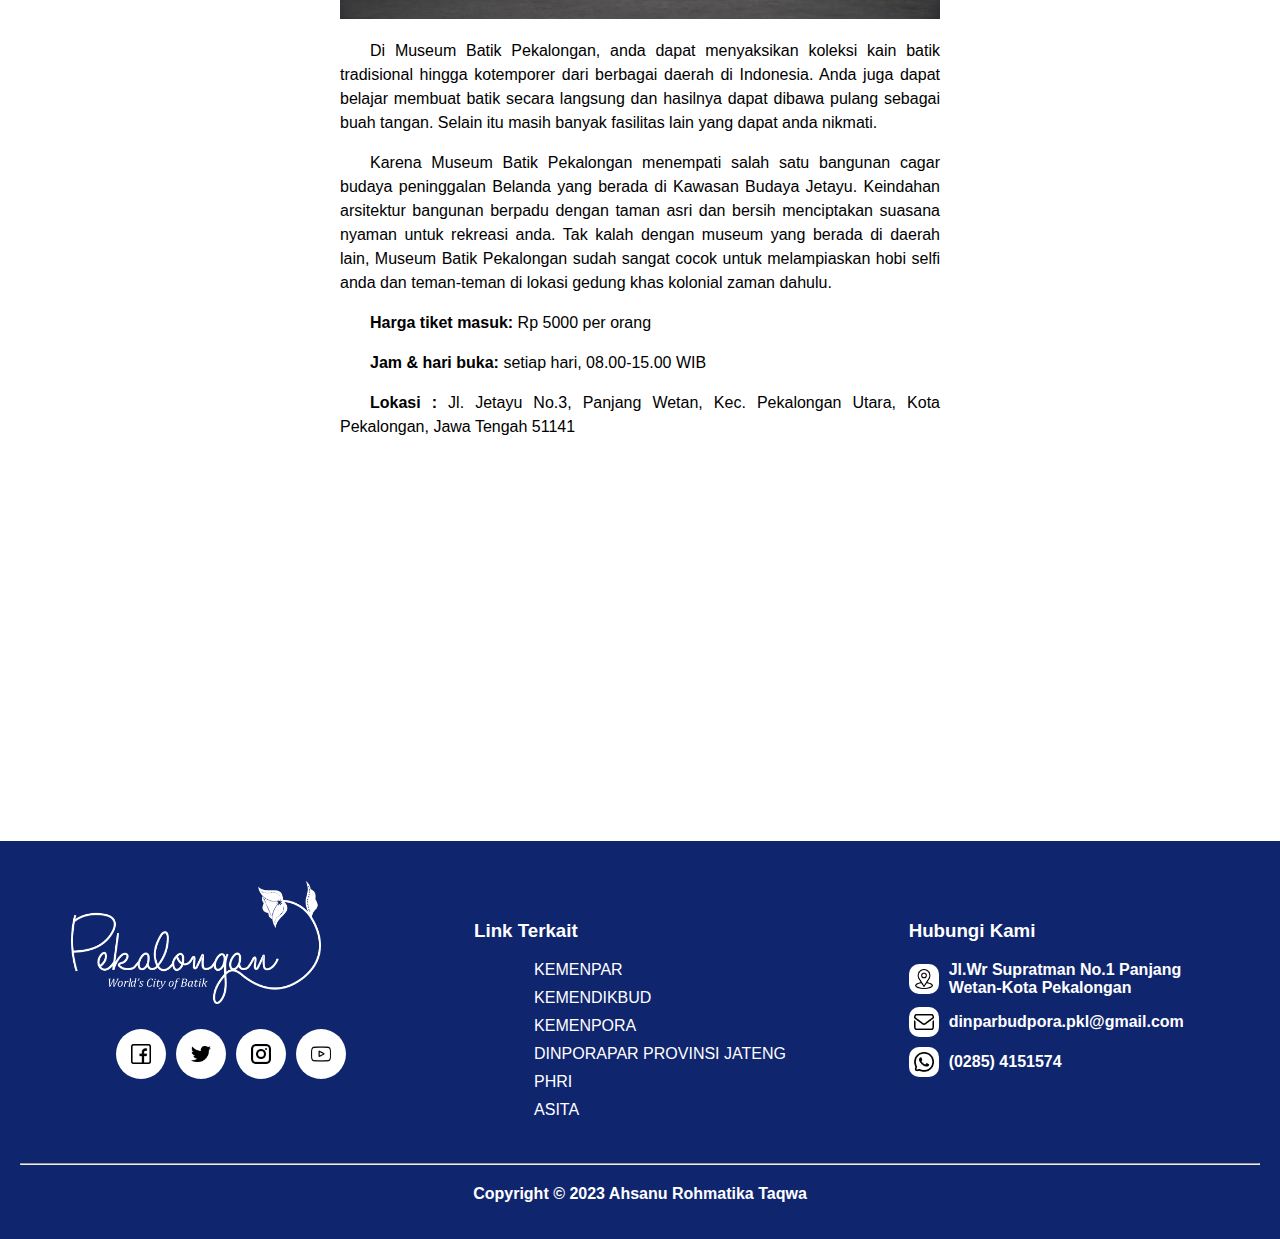
<file: wisata.html>
<!DOCTYPE html>
<html lang="en">
<head>
    <meta charset="UTF-8">
    <meta name="viewport" content="width=device-width, initial-scale=1.0">
    <title>Destinasi Wisata</title>
    <style>
        body {
            font-family: Arial, sans-serif;
            margin: 0;
            padding: 0;
            position: relative;
            z-index: 0;
        }

        .navbar{
            background-color: #204ECF;
            padding: 20px;
            box-shadow: 0px 0px 5px 1px #204ECF ;
            display: flex;
            justify-content: space-between;
            align-items: center;
            position: sticky;
            top: 0;
            z-index: 1;
        }

        .nav{
            display: flex;
        }

        .navbar img{
            width: 100px;
            top: 0;
        
        }

        .navbar .nav a{
            color: #fff;
            opacity: .9;
            text-decoration: none;
            margin-right: 20px;
            font-family: Arial, Helvetica, sans-serif;
            padding: 10px ;
            font-weight: bold;
        }


        .navbar .nav a:hover{
            color: #204ECF;
            background-color: #fff;
            border-radius: 5px;
            transition: .3s;

        }

        h1 {
            font-size: 36px;
            text-align: center;
            padding-top: 100px;
        }

        .destination {
            /* width: 80%; */
            max-width: 600px;
            margin: 0 auto;
            padding: 20px;
        }

        .destination img {
            max-width: 100%;
            height: auto;
        }

        .destination h2 {
            font-size: 24px;
            margin-top: 20px;
        }

        .destination p {
            font-size: 16px;
            line-height: 1.5;
            text-align: justify;
            text-indent: 30px;
        }
        .destination iframe{
            display: block;
            margin: auto;
            width: 100%;

        }

        footer{
        background-color: #0F256E;
        color: #fff;
        padding: 20px;
        font-weight: bold;
        font-family: Arial, Helvetica, sans-serif;
        }


        .container{
            display: inline-block;
            padding: 0 20px 30px 0;
            box-sizing: border-box;
        }
        .footer-top{
            display: flex;
            justify-content: space-around;
            align-items: flex-start;
            flex-wrap: wrap;
            padding: 20px 0;
        }

        .logo{
            width: 250px;
        }

        .footer-social{
            display: flex;
            list-style-type: none;
            justify-content: center;
        }

        .footer-social li a img{
            width: 20px;
            padding: 15px;
        }

        .footer-social li a {
            background: #fff;
            display: inline-block;
            margin: 5px;
            border-radius: 50%;
            text-align: center;
            line-height: 1px;
        }

        .footer-partner{
            margin-top: 20px;

        }

        .footer-partner li {
            list-style-type: none;
            margin-top: 10px;
        }

        .footer-partner li a {
            margin: 20px;
            color: #fff;
            text-decoration: none;
            font-weight: normal;
        }

        .footer-info{
            display: inline-block;
            margin-top: 20px;
            /* text-align: ; */
            width: 300px;
        }

        .footer-info div {
            display: flex;
            align-items: center;
            gap: 10px;
            margin-top: 10px;
        }

        .footer-info img{
            width: 20px;
            padding: 5px;
            background-color: #fff;
            border-radius: 10px;
        }

        .footer-bottom{
            margin-top: 20px;
            text-align: center;
        }
        @media screen and (max-width: 768px) {
            .nav{
                flex-direction: column;
            }
        }
    </style>
</head>
<body>
    <!-- Navbar -->
        <div class="navbar">
            <img src="img/pekalongan.png" alt="">
            <div class="nav">
                <a href="index.html" target="_blank">Beranda</a>
                <a href="#wisata">Destinasi Wisata</a>
                <a href="batik.html" target="_blank">Batik Khas</a>
                <a href="form.html" target="_blank" rel="noopener noreferrer">Saran</a>
            </div>
        </div>
    <!-- Navbar Akhir-->
    <div class="destination">
        <h1 id="wisata">Destinasi Wisata Di Pekalongan</h1>
        <p>
            Pekalongan mempunyai beragam Kebudayaan yang khas, Sejarah yang penting di Indonesia, serta Kuliner Tradisional yang lezat-lezat. Khusus untuk Wisata hits Pekalongan, perlu kamu ketahui bahwasanya ada banyak sekali Wisata di Pekalongan yang keren dan instagramable banget patut untuk dikunjungi bersama teman-teman atau keluargamu mengisi liburan atau mencari tempat refreshing yang menyenangkan. 
        </p>
        <p>
            Terdapat beragam destinasi wisata mulai dari <strong><i>Wisata Religi, Wisata Budaya, Wisata Batik dan juga Wisata Alam</i> </strong> di Pekalongan yang terkenal menyegarkan. Baiklah sobat bisa langsung menyimak ulasan tentang Wisata Pekalongan berikut ini yang coba kami urutkan dari tepi utara hingga puncak di Selatan Pekalongan.
        </p>
    </div>
    <div class="destination">
        <h2>1. Wisata Pantai Pasir Kencana</h2>
        <img src="img/Wisata-Pekalongan-Pantai-Pasir-Kencana.jpeg" alt="Pantai Pasir Kencana">
        <p>
            Obyek Wisata Pantai Pasir Kencana adalah Obyek Wisata berbasis pantai yang dikelola oleh Pemerintah Kota Pekalongan. Terletak didekat dengan Tempat Pelelangan Ikan atau Pelabuhan Perikanan Nusantara di Pantai Utara Jawa Tengah, jarak tempuh 4,5 Km dari pusat kota / stasiun besar kereta api, luas lahan di pantai ini adalah 1,5 Ha. Dulunya nama tempat ini adalah Pantai Pasir Kencana, namun sejak direhab total dan dibuka untuk pengunjung, kini namanya sedikit mengalami perubahan dan dikenal menjadi<strong> Taman Wisata Pantai Pasir Kencana</strong>
        </p>
        <p><strong>Harga tiket masuk:</strong>Rp 20.000 per orang</p>
        <p><strong>Jam & hari buka:</strong> setiap hari, 08.00 - 20.00 WIB</p>
        <p><strong>Lokasi : </strong>Jalan Pantai, Wonokerto, Panjang Wetan, Kec. Pekalongan Utara, Kota Pekalongan, Jawa Tengah 51153</p>
        <p><iframe src="https://www.google.com/maps/embed?pb=!1m18!1m12!1m3!1d31690.0927265016!2d109.65207040561268!3d-6.859219168281333!2m3!1f0!2f0!3f0!3m2!1i1024!2i768!4f13.1!3m3!1m2!1s0x2e7025ec5e8dc1a7%3A0xb7d48b40ec4e3185!2sPantai%20Pasir%20Kencana!5e0!3m2!1sid!2sid!4v1696576089230!5m2!1sid!2sid" width="500" height="350" style="border:0;" allowfullscreen="" loading="lazy" referrerpolicy="no-referrer-when-downgrade"></iframe></p>
    </div>
    <div class="destination">
        <h2>2. Taman Mangrove Pekalongan</h2>
        <img src="img/taman mangrove.webp" alt="Taman Mangrove">
        <p>
            Kota Pekalongan sebagai Kota Pesisir tak hanya mempunyai pesona wisata pantai nya saja. Melainkan mempunyai Taman Mangrove yang cukup besar. Sebagai habitat unik mempunyai nilai tinggi, keberadaan hutan mangrove dinilai sangat penting karena menjadi dasar pembentukan rantai makanan ekosistem laut, serta mencegah abrasi pantai. <strong>Ekowisata Mangrove Park Pekalongan</strong> menjadi salah satu upaya tepat dalam rangka mengajak masyarakat untuk ikut serta menjaga kelestarian lingkungan.
        </p>
        <p><strong>Harga tiket masuk:</strong> Rp 5.000 per orang</p>
        <p><strong>Jam & hari buka:</strong> setiap hari, 06.00 - 18.00 WIB</p>
        <p><strong>Lokasi : </strong>di Kelurahan Kandang Panjang, Kecamatan Pekalongan Utara, Kota Pekalongan, Jawa Tengah.</p>
        <p><iframe src="https://www.google.com/maps/embed?pb=!1m18!1m12!1m3!1d3961.268998751388!2d109.67246027484431!3d-6.858328367098104!2m3!1f0!2f0!3f0!3m2!1i1024!2i768!4f13.1!3m3!1m2!1s0x2e7025e58fef1d6b%3A0x41ad4e19ebe76044!2sWisata%20Mangrove%20Park%20Pekalongan!5e0!3m2!1sid!2sid!4v1696576409174!5m2!1sid!2sid" width="500" height="350" style="border:0;" allowfullscreen="" loading="lazy" referrerpolicy="no-referrer-when-downgrade"></iframe></p>
    </div>
    <div class="destination">
        <h2>3. Curug Muncar</h2>
        <img src="img/curuk muncar.jpg" alt="Curuk Muncar">
        <p>
            Wisata Curug Muncar Petungkriyono adalah salah satu tempat wisata air terjun yang eksotis yang berada di kecamatan petungkriyono, kabupaten Pekalongan, provinsi Jawa Tengah. Wisata Curug Muncar Petungkriyono memiliki pesona keindahan dengan keasrian alam yang sangat menarik untuk dikunjungi. Daerah pegunungan yang sangat asri dan damai ini terletak di kabupaten pekalongan 2 Jam dari kota pekalongan naik motor atau mobil. Di Petungkriyono sendiri memiliki wisata ekosistem alam yang menawan dan hutan yang masih asri. Budaya dan Kearifan lokal para warganya masih kental. Salah satunya dari tempat-tempat yang menajubkan di petungkriyono ini adalah Curug Muncar. Curug ini sendiri berada di lereng Gunung Ragajambangan pada ketinggian 1249 m diatas permukaan laut.
        </p>
        <p><strong>Harga tiket masuk:</strong> Rp 5.000 per orang</p>
        <p><strong>Jam & hari buka:</strong> setiap hari, 08.00-16.00 WIB</p>
        <p><strong>Lokasi : </strong>Tlogopakis, Petungkriono, Hutan, Gumelem, Kec. Petungkriono, Kabupaten Pekalongan, Jawa Tengah 51193.</p>
        <p><iframe src="https://www.google.com/maps/embed?pb=!1m18!1m12!1m3!1d15834.420595628824!2d109.70853419538915!3d-7.171558695377496!2m3!1f0!2f0!3f0!3m2!1i1024!2i768!4f13.1!3m3!1m2!1s0x2e70052cf0145193%3A0x5027a76e35646a0!2sCurugmuncar%2C%20Kec.%20Petungkriono%2C%20Kabupaten%20Pekalongan%2C%20Jawa%20Tengah!5e0!3m2!1sid!2sid!4v1696576612611!5m2!1sid!2sid" width="500" height="350" style="border:0;" allowfullscreen="" loading="lazy" referrerpolicy="no-referrer-when-downgrade"></iframe></p>
    </div>
    <div class="destination">
        <h2>4. Puncak Tugu Petungkriyono</h2>
        <img src="img/Puncak-Tugu-Petungkriyono-768x576.webp" alt="Puncak Tugu">
        <p>
            Tujuan para pendaki tentu saja puncaknya, Puncak Tugu Petungkriyono berada di ketinggian yang hampir mencapai 2.000 mdpl. Tak heran mengapa membutuhkan perjuangan yang melelahkan karena view yang ditampilkannya pun luar biasa indah.Hamparan bukit-bukit cantik, apalagi jika menikmatinya di pagi hari. Dengan ditemani cahaya sang mentari yang memberikan warna indah di langit. View inilah yang menjadi tujuan utama dari para pendaki.Kondisi puncaknya tak begitu luas, mungkin hanya muat untuk beberapa tenda saja disamping itu masing rindangnya pepohonan di sekitar puncak, membuat spacenya tak begitu besar. 
        </p>
        <p><strong>Harga tiket masuk:</strong> -</p>
        <p><strong>Jam & hari buka:</strong> setiap hari, 24 Jam</p>
        <p><strong>Lokasi : </strong>Berada di Dusun Sikucing, Desa Yosorejo, Kecamatan Petungkriyono, Kabupaten Pekalongan, Jawa Tengah.</p>
        <p><iframe src="https://www.google.com/maps/embed?pb=!1m18!1m12!1m3!1d3958.5867049653875!2d109.7600227!3d-7.173680000000001!2m3!1f0!2f0!3f0!3m2!1i1024!2i768!4f13.1!3m3!1m2!1s0x2e700ff8ba761fa7%3A0x3a1be07784cd4017!2sPuncak%20Tugu!5e0!3m2!1sid!2sid!4v1696607840199!5m2!1sid!2sid" width="500" height="350" style="border:0;" allowfullscreen="" loading="lazy" referrerpolicy="no-referrer-when-downgrade"></iframe></p>
    </div>
    <div class="destination">
        <h2>5. Museum Batik Pekalongan</h2>
        <img src="img/museum  batik.jpg" alt="Museum Batik">
        <p>
            Di Museum Batik Pekalongan, anda dapat menyaksikan koleksi kain batik tradisional hingga kotemporer dari berbagai daerah di Indonesia. Anda juga dapat belajar membuat batik secara langsung dan hasilnya dapat dibawa pulang sebagai buah tangan. Selain itu masih banyak fasilitas lain yang dapat anda nikmati.
        </p>
        <p>
            Karena Museum Batik Pekalongan menempati salah satu bangunan cagar budaya peninggalan Belanda yang berada di Kawasan Budaya Jetayu. Keindahan arsitektur bangunan berpadu dengan taman asri dan bersih menciptakan suasana nyaman untuk rekreasi anda. Tak kalah dengan museum yang berada di daerah lain, Museum Batik Pekalongan sudah sangat cocok untuk melampiaskan hobi selfi anda dan teman-teman di lokasi gedung khas kolonial zaman dahulu.
        </p>
        <p><strong>Harga tiket masuk:</strong> Rp 5000 per orang</p>
        <p><strong>Jam & hari buka:</strong> setiap hari,  08.00-15.00 WIB</p>
        <p><strong>Lokasi : </strong>Jl. Jetayu No.3, Panjang Wetan, Kec. Pekalongan Utara, Kota Pekalongan, Jawa Tengah 51141</p>
        <p><iframe src="https://www.google.com/maps/embed?pb=!1m18!1m12!1m3!1d3961.0995267439125!2d109.67294457484454!3d-6.878678567305992!2m3!1f0!2f0!3f0!3m2!1i1024!2i768!4f13.1!3m3!1m2!1s0x2e7025d02817e969%3A0x6d02348c0a7b894b!2sMuseum%20Batik%20Pekalongan!5e0!3m2!1sid!2sid!4v1696576851347!5m2!1sid!2sid" width="500" height="350" style="border:0;" allowfullscreen="" loading="lazy" referrerpolicy="no-referrer-when-downgrade"></iframe></p>
    </div>
    <footer>
        <div class="footer-top">
            <div class="container">
                <img src="img/pekalongan.png" alt="logo pekalongan" class="logo">
                <ul class="footer-social">
                    <li>
                        <a href="https://www.facebook.com/PARIWISATAKOTAPEKALONGAN"><img src="img/facebook.png" alt="fb"></a>
                    </li>
                    <li>
                        <a href="https://twitter.com/@ticpekalongan"><img src="img/twitter.png" alt="twitter"></a>
                    </li>
                    <li>
                        <a href="https://www.instagram.com/ticpekalongan"><img src="img/instagram.png" alt="ig"></a>
                    </li>
                    <li>
                        <a href="https://www.youtube.com/channel/ticpekalongan"><img src="img/youtube.png" alt=""></a>
                    </li>
                </ul>
            </div>
            <div class="footer-partner">
                <h3 class="">Link Terkait</h3>
                <ul>
                    <li><a href="https://www.kemenpar.go.id/">KEMENPAR</a></li><li><a href="https://www.kemdikbud.go.id/">KEMENDIKBUD</a></li><li><a href="http://www.kemenpora.go.id/">KEMENPORA</a></li><li><a href="https://visitjawatengah.jatengprov.go.id/id">DINPORAPAR PROVINSI JATENG</a></li><li><a href="http://www.phrionline.com/">PHRI</a></li><li><a href="https://www.asita.or.id/">ASITA</a></li>                        </ul>
                </div>
            <div class="footer-info">
                <h3>Hubungi Kami</h3>
                <div class="almt">
                    <img src="img/location.png" alt="">
                    <span> Jl.Wr Supratman No.1 Panjang Wetan-Kota Pekalongan</span>
                </div>
                <div class="email">
                    <img src="img/mail-inbox-app.png" alt="">
                    <span>dinparbudpora.pkl@gmail.com</span>
                </div>
                <div class="WA">
                    <img src="img/whatsapp.png" alt="">
                    <span>(0285) 4151574</span>
                </div>
            </div>
        </div>
        <hr>
        <div class="footer-bottom">
            <p>Copyright © 2023 Ahsanu Rohmatika Taqwa</p>
        </div>
    </footer>
</body>
</html>
</file>
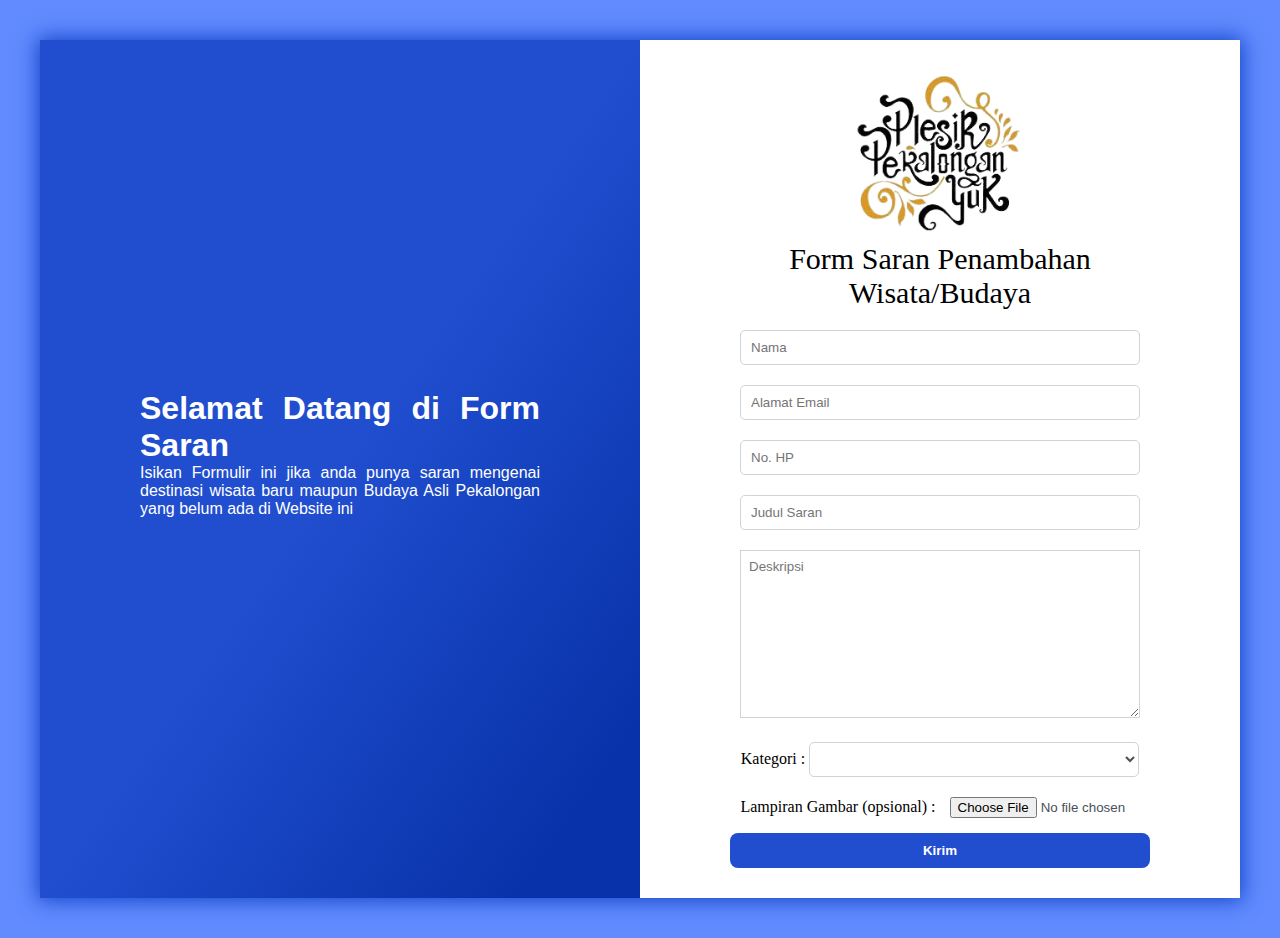
<file: Tugas-desain-web/form.html>
<!DOCTYPE html>
<html lang="en">
<head>
    <meta charset="UTF-8">
    <meta http-equiv="X-UA-Compatible" content="IE=edge">
    <meta name="viewport" content="width=device-width, initial-scale=1.0">
    <title>Document</title>
    <link rel="stylesheet" href="form.css">
</head>
<style>
    
</style>
<body>
    <div class="container">
        <div class="card">
            <div class="card-1">
            <h1>Selamat Datang di Form Saran</h1>
            <p>Isikan Formulir ini jika anda punya saran mengenai destinasi wisata baru maupun Budaya Asli Pekalongan yang belum ada di Website ini</p> 
            </div>
            <div class="card-2">
                <img src="img/header_20230113094141-removebg-preview.png" alt="logo-pekalongan" width="200px">
                <h2 class="card-header">Form Saran Penambahan Wisata/Budaya</h2>
                <form action="" class="form">
                    <div class="form-input">
                        <input type="text" placeholder="Nama" required>
                    </div>
                    <div class="form-input">
                        <input type="email" placeholder="Alamat Email" required>
                    </div>
                    <div class="form-input">
                        <input type="text" placeholder="No. HP" required>
                    </div>
                    <div class="form-input">
                        <input type="text" placeholder="Judul Saran" required>
                    </div>
                    <div class="form-input">
                        <textarea name="" id="" rows="10" placeholder="Deskripsi" required></textarea>
                    </div>
                    <div class="form-input">
                        <label for="kategori">Kategori :</label>
                        <select name="kategori" id="kategori">
                            <option value=""></option>
                            <option value="wisata">Wisata</option>
                            <option value=budaya">Budaya</option>
                        </select>
                    </div>
                    <div class="form-lampiran">
                        <label for="lampiran">Lampiran Gambar (opsional) :</label>
                        <input type="file" id="lampiran" name="lampiran">
                    </div>
                    <button class="btn">Kirim</button>
                </form>
            </div>
        </div>
    </div >    
</body>
</html>
</file>
<file: style.css>
*{
    padding: 0;
    margin: 0;
    
}

body{
    position: relative;
    
}

/* .con{
    box-sizing: border-box;
    background-color: #f0f0f0;
    
} */

.navbar{
    background-color: #204ECF;
    padding: 20px;
    box-shadow: 0px 0px 5px 1px #204ECF ;
    display: flex;
    justify-content: space-between;
    align-items: center;
    position: sticky;
    top: 0;
    z-index: 1;
}

.nav{
    display: flex;
}

.navbar img{
    width: 100px;
    top: 0;

}

.navbar .nav a{
    color: #fff;
    opacity: .9;
    text-decoration: none;
    margin-top: 8px;
    font-family: Arial, Helvetica, sans-serif;
    padding: 10px ;
    font-weight: bold;
    text-align: end;
}


.navbar .nav a:hover{
    color: #204ECF;
    background-color: #fff;
    border-radius: 5px;
    transition: .3s;
    
}

p{
    text-indent: 40px;
}

.section{
    padding: 30px;
    z-index: 0;
    
}

.section-1 img{
    width: 400px;
    height: 350px;
    float: right;
    border-radius: 30;
    margin: 0 20px;
    
    
}
.clear{
    clear: both;
}

.section-1 h1{
    padding: 30px 0px 0 20px;
    font-size: 50px;
    color: #204ECF;
}

.section-2{
    background-color: #204ECF;
    color: #fff;
}

.section-2 .detail{
    background-color: #fff;
    display: inline-block;
    margin: 10px 20px;
    padding: 10px;
    border-radius: 10px;
}

.section-2 .detail a{
    text-decoration: none;
    color: #204ECF;
    /* text-transform: uppercase; */
    font-family: 'Segoe UI', Tahoma, Geneva, Verdana, sans-serif;
    font-weight: bold;
    font-size: 15px;
}

.section-3 .detail{
    background-color: #204ECF;
    display: inline-block;
    margin: 10px 20px;
    padding: 10px;
    border-radius: 10px;
}

.section-3 .detail a{
    text-decoration: none;
    color: #fff;
    /* text-transform: uppercase; */
    font-family: 'Segoe UI', Tahoma, Geneva, Verdana, sans-serif;
    font-weight: bold;
    font-size: 15px;
}

.section p{
    padding: 0 20px;
    text-align: justify;
    margin-top: 20px;
}

.section-3 h1{
    color: #204ECF;
}

.section-2 h1,
.section-3 h1{
    text-align: center;
}

.section-1,
.section-2,
.section-3{
    padding: 90px 0 50px 0;
}

.Gambar{
    display: flex;
    justify-content: center;
    margin-top: 30px;
    flex-wrap: wrap;
    /* flex warp jika browser diperkecil maka otomatis gambar akan turun kebawah/ganti baris */
}

.Gambar li{
    border: 1px solid #ffffff;
    margin-right: 20px;
    margin-bottom: 20px;
    position: relative;
    list-style-type: none;
}

.Gambar-2 li{
    border: 2px solid #204ECF ;
}

.Gambar li span{
    display: block;
    background-color: rgba(0, 0, 0, 0.2);
    position: absolute;
    top: 0;
    color: #ffffff;
    text-align: center;
    line-height: 240px;
    text-shadow: 0px 0px 7px rgb(255, 255, 255);
    transition: .3s;
    transform: scale(1);
    list-style-type: none;
    
}

.Gambar li:hover{
    transform: scale(1.2);
    transition: .2s;
}

.Gambar li ,
.Gambar li  img,
.Gambar li span{
    width: 150px;
    height: 150px;
    border-radius: 10%;
}

footer{
    background-color: #0F256E;
    color: #fff;
    padding: 20px;
    font-weight: bold;
    font-family: Arial, Helvetica, sans-serif;
}


.footer-top{
    display: flex;
    justify-content: space-around;
    align-items: flex-start;
    flex-wrap: wrap;
    padding: 20px 0;
}

.con{
    display: flex;
    flex-direction: column;
    padding: 0 20px 30px 0;
    box-sizing: border-box;
}
.logo{
    width: 250px;
}

.footer-social{
    display: flex;
    list-style-type: none;
    padding-left: 0;
}

.footer-social li a img{
    width: 50px;
    padding: 15px;
}

.footer-social li a {
    background: #fff;
    display: inline-block;
    margin: 5px;
    border-radius: 50%;
    text-align: center;
    line-height: 1px;

}

.footer-partner{
    margin-top: 20px;
    
}

.footer-partner li {
    list-style-type: none;
    margin-top: 10px;
}

.footer-partner li a {
    margin: 20px;
    color: #fff;
    text-decoration: none;
    font-weight: normal;
}

.footer-info{
    display: inline-block;
    margin-top: 20px;
    /* text-align: ; */
    width: 300px;
}

.footer-info div {
    display: flex;
    align-items: center;
    gap: 10px;
    margin-top: 10px;
}

.footer-info img{
    width: 30px;
    padding: 5px;
    background-color: #fff;
    border-radius: 10px;
}

.footer-bottom{
    margin-top: 20px;
    text-align: center;
}

@media screen and (max-width: 991px) {
    .nav{
        flex-direction: column;
    }
    .nav a{
        display: inline;
    }
    .section-1 img{
        display: block;
        margin: auto;
        float: none;
        width: 100%;
    }
}
</file>
<file: Tugas-desain-web/style.css>
*{
    padding: 0;
    margin: 0;
}

body{
    position: relative;
}

/* .con{
    box-sizing: border-box;
    background-color: #f0f0f0;
    
} */

.navbar{
    background-color: #204ECF;
    padding: 20px;
    box-shadow: 0px 0px 5px 1px #204ECF ;
    display: flex;
    justify-content: space-between;
    align-items: center;
    position: sticky;
    top: 0;
    z-index: 1;
}

.nav{
    display: flex;
}

.navbar img{
    width: 100px;
    top: 0;

}

.navbar .nav a{
    color: #fff;
    opacity: .9;
    text-decoration: none;
    margin-right: 20px;
    font-family: Arial, Helvetica, sans-serif;
    padding: 10px ;
    font-weight: bold;
}


.navbar .nav a:hover{
    color: #204ECF;
    background-color: #fff;
    border-radius: 5px;
    transition: .3s;
    
}

p{
    text-indent: 40px;
}

.section{
    padding: 30px;
    z-index: 0;
    
}

.section-1 img{
    width: 400px;
    height: 350px;
    float: right;
    border-radius: 30;
    margin: 0 20px;
}
.clear{
    clear: both;
}

.section-1 h1{
    padding: 30px 0px 0 20px;
    font-size: 50px;
    color: #204ECF;
}

.section-2{
    background-color: #204ECF;
    color: #fff;
}

.section p{
    padding: 0 20px;
    text-align: justify;
    margin-top: 20px;
}

.section-3 h1{
    color: #204ECF;
}

.section-2 h1,
.section-3 h1{
    text-align: center;
}

.section-1,
.section-2,
.section-3{
    padding: 90px 0 50px 0;
}

.Gambar{
    display: flex;
    justify-content: center;
    margin-top: 30px;
    flex-wrap: wrap;
    /* flex warp jika browser diperkecil maka otomatis gambar akan turun kebawah/ganti baris */
}

.Gambar li{
    border: 1px solid #ffffff;
    margin-right: 20px;
    margin-bottom: 20px;
    position: relative;
    list-style-type: none;
}

.Gambar-2 li{
    border: 2px solid #204ECF ;
}

.Gambar li span{
    display: block;
    background-color: rgba(0, 0, 0, 0.2);
    position: absolute;
    top: 0;
    color: #ffffff;
    text-align: center;
    line-height: 240px;
    text-shadow: 0px 0px 7px rgb(255, 255, 255);
    transition: .3s;
    transform: scale(1);
    list-style-type: none;
    
}

.Gambar li:hover{
    transform: scale(1.2);
    transition: .2s;
}

.Gambar li ,
.Gambar li  img,
.Gambar li span{
    width: 150px;
    height: 150px;
    border-radius: 10%;
}

footer{
    background-color: #0F256E;
    color: #fff;
    padding: 20px;
    font-weight: bold;
    font-family: Arial, Helvetica, sans-serif;
}


.container{
    display: inline-block;
    padding: 0 20px 30px 0;
    box-sizing: border-box;
}
.footer-top{
    display: flex;
    justify-content: space-around;
    align-items: flex-start;
    flex-wrap: wrap;
    padding: 20px 0;
}

.logo{
    width: 250px;
}

.footer-social{
    display: flex;
    list-style-type: none;
    justify-content: center;
}

.footer-social li a img{
    width: 20px;
    padding: 15px;
}

.footer-social li a {
    background: #fff;
    display: inline-block;
    margin: 5px;
    border-radius: 50%;
    text-align: center;
    line-height: 1px;
}

.footer-partner{
    margin-top: 20px;
    
}

.footer-partner li {
    list-style-type: none;
    margin-top: 10px;
}

.footer-partner li a {
    margin: 20px;
    color: #fff;
    text-decoration: none;
    font-weight: normal;
}

.footer-info{
    display: inline-block;
    margin-top: 20px;
    /* text-align: ; */
    width: 300px;
}

.footer-info div {
    display: flex;
    align-items: center;
    gap: 10px;
    margin-top: 10px;
}

.footer-info img{
    width: 20px;
    padding: 5px;
    background-color: #fff;
    border-radius: 10px;
}

.footer-bottom{
    margin-top: 20px;
    text-align: center;
}

@media screen and (max-width: 768px) {
    .nav{
        flex-direction: column;
    }
}
</file>
<file: form.css>
*{
    margin: 0;
    padding: 0;
}

body{
    /* position: relative; */
    background-color: #618bfe;
}


.card{
    width: 1200px;
    display: flex;
    margin: 40px auto;
    box-shadow: 0 0px 20px 2px #1141c7;
}
.card-1{
    width: 600px;
    background-image: linear-gradient(to left top, #0732a9  10%, #204ECF 50%);
    text-align: justify;
    padding: 350px 100px;
    box-sizing: border-box;
}

.card-1 h1,
.card-1 p{
    color: #fff;
    font-family: Verdana, Geneva, Tahoma, sans-serif;
}

.card-2{
    width: 600px;
    background-color: #fff;
    padding: 15px 0;
    box-sizing: border-box;
    
}


.card img{
    /* margin autoo berlaku untuk display block */
    display: block;
    margin: auto;
}
.card-header{
    text-align: center;
    margin: auto;
    width: 90%;
    font-size: 30px;
    font-weight: 400;
}

.form{
    text-align: center;
    margin-top: 10px;
}

.form-input input{
    background: transparent;
    color: #495057;
    background-color: #fff;
    border: 1px solid #ced4da;
    border-radius: 5px;
    width: 90%;
    height: 35px;
    padding-left: 10px;
    box-sizing: border-box;
}

input:focus,
textarea:focus,
select:focus{
    outline: 1px solid #204ECF;
    box-shadow: 0 0 5px 1px #204ECF;
}

.form-input,
.form-lampiran{
    margin-top: 20px;
}

.form-input textarea{
    font-family: Arial, Helvetica, sans-serif;
    width: 90%;
    padding: 8px;
    box-sizing: border-box;
    border: 1px solid #ced4da;
    border-radius: 5px;
}

.form-input select{
    background: transparent;
    color: #495057;
    background-color: #fff;
    border: 1px solid #ced4da;
    border-radius: 5px;
    width: 90%;
    height: 35px;
    padding-left: 10px;
    box-sizing: border-box; 
}

.form-lampiran input{
    background: transparent;
    color: #495057;
    border-radius: 5px;
    background-color: #fff;
    padding-left: 10px;
    box-sizing: border-box;
    width: 60%;
}

.btn{
    background-color: #204ECF;
    color: #fff;
    border: none;
    display: block;
    margin: 15px auto;
    width: 70%;
    height: 35px;
    border-radius: 8px;
    font-weight: 600;
}

@media screen and (max-width: 768px) {
    /* Perubahan 2: Sesuaikan lebar dan padding */
.card {
    max-width: 95%; 
    flex-direction: column;
}

.card-1 {
    padding: 250px 50px;
    width: 100%;
}   

.card-2 {
    padding: 15px 0; /* Sesuaikan padding pada layar kecil */
    width: 100%;
}

/* Perubahan 4: Gunakan font ukuran relatif */
.card-header {
    font-size: 1.5em; /* Contoh penggunaan em untuk ukuran font */
}

/* Perubahan 3: Sesuaikan margin dan spasi elemen-elemen di dalam card */
.form-input {
    margin: 10px 0; 
}

}
</file>
<file: Tugas-desain-web/form.css>
*{
    margin: 0;
    padding: 0;
}

body{
    /* position: relative; */
    background-color: #618bfe;
}

.container{
    /* background-image: linear-gradient(to top, #193b97  10%, #204ECF 50%); */
    /* position: absolute;
    min-width: 100%;
    min-height: 100vh; */
}

.card{
    width: 1200px;
    display: flex;
    margin: 40px auto;
    box-shadow: 0 0px 20px 2px #1141c7;
}
.card-1{
    width: 600px;
    background-image: linear-gradient(to left top, #0732a9  10%, #204ECF 50%);
    text-align: justify;
    padding: 350px 100px;
    box-sizing: border-box;
}

.card-1 h1,
.card-1 p{
    color: #fff;
    font-family: Verdana, Geneva, Tahoma, sans-serif;
}

.card-2{
    width: 600px;
    background-color: #fff;
    padding: 15px 0;
    box-sizing: border-box;
    
}


.card img{
    /* margin autoo berlaku untuk display block */
    display: block;
    margin: auto;
}
.card-header{
    text-align: center;
    margin: auto;
    width: 400px;
    font-size: 30px;
    font-weight: 400;
}

.form{
    text-align: center;
    margin-top: 10px;
}

.form-input input{
    background: transparent;
    color: #495057;
    background-color: #fff;
    border: 1px solid #ced4da;
    border-radius: 5px;
    width: 400px;
    height: 35px;
    padding-left: 10px;
    box-sizing: border-box;
}
.form-input,
.form-lampiran{
    margin-top: 20px;
}

.form-input textarea{
    font-family: Arial, Helvetica, sans-serif;
    width: 400px;
    padding: 8px;
    box-sizing: border-box;
    border: 1px solid #ced4da;
}

.form-input select{
    background: transparent;
    color: #495057;
    background-color: #fff;
    border: 1px solid #ced4da;
    border-radius: 5px;
    width: 330px;
    height: 35px;
    padding-left: 10px;
    box-sizing: border-box; 
}

.form-lampiran input{
    background: transparent;
    color: #495057;
    border-radius: 5px;
    background-color: #fff;
    padding-left: 10px;
    box-sizing: border-box;
    width: 200px;
}

.btn{
    background-color: #204ECF;
    color: #fff;
    border: none;
    display: block;
    margin: 15px auto;
    width: 70%;
    height: 35px;
    border-radius: 8px;
    font-weight: 600;
}

@media screen and (max-width: 768px) {
    .card{
        flex-direction: column;
        width: 600px;
    }
}
</file>
